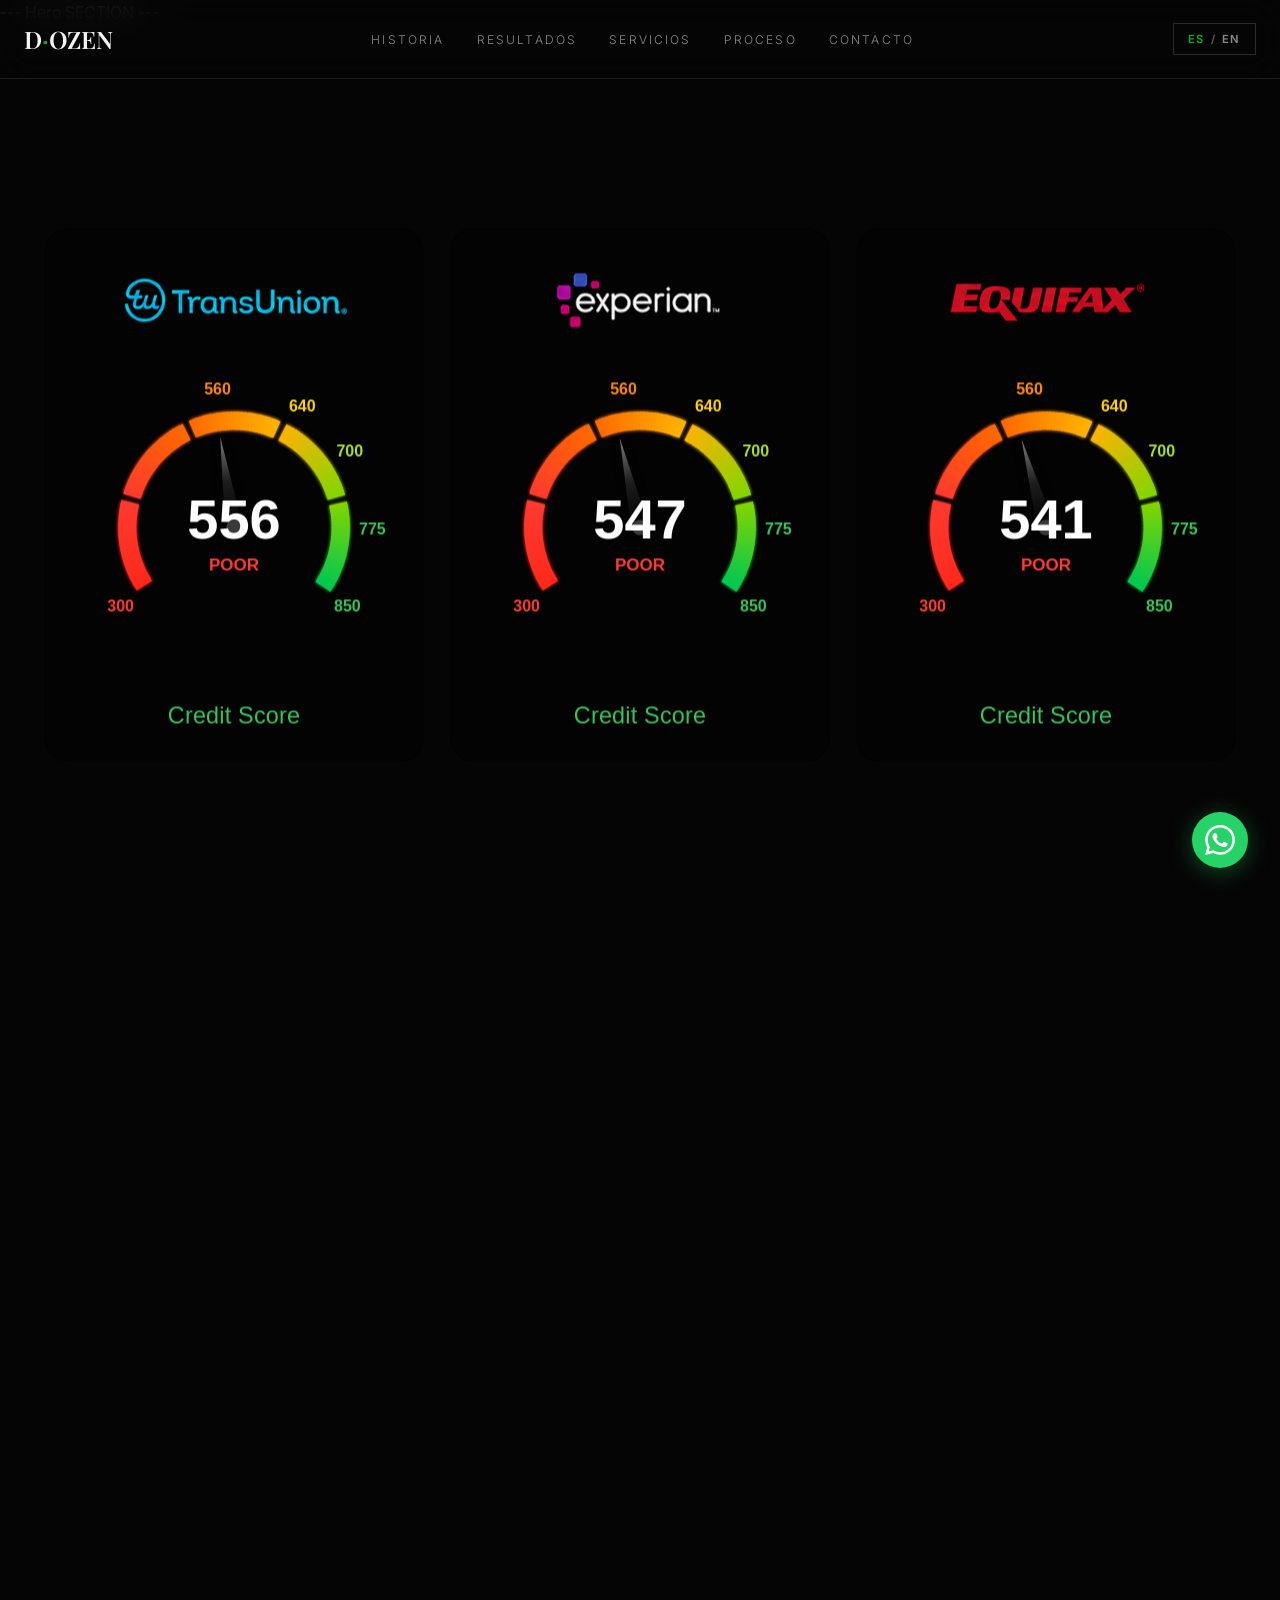
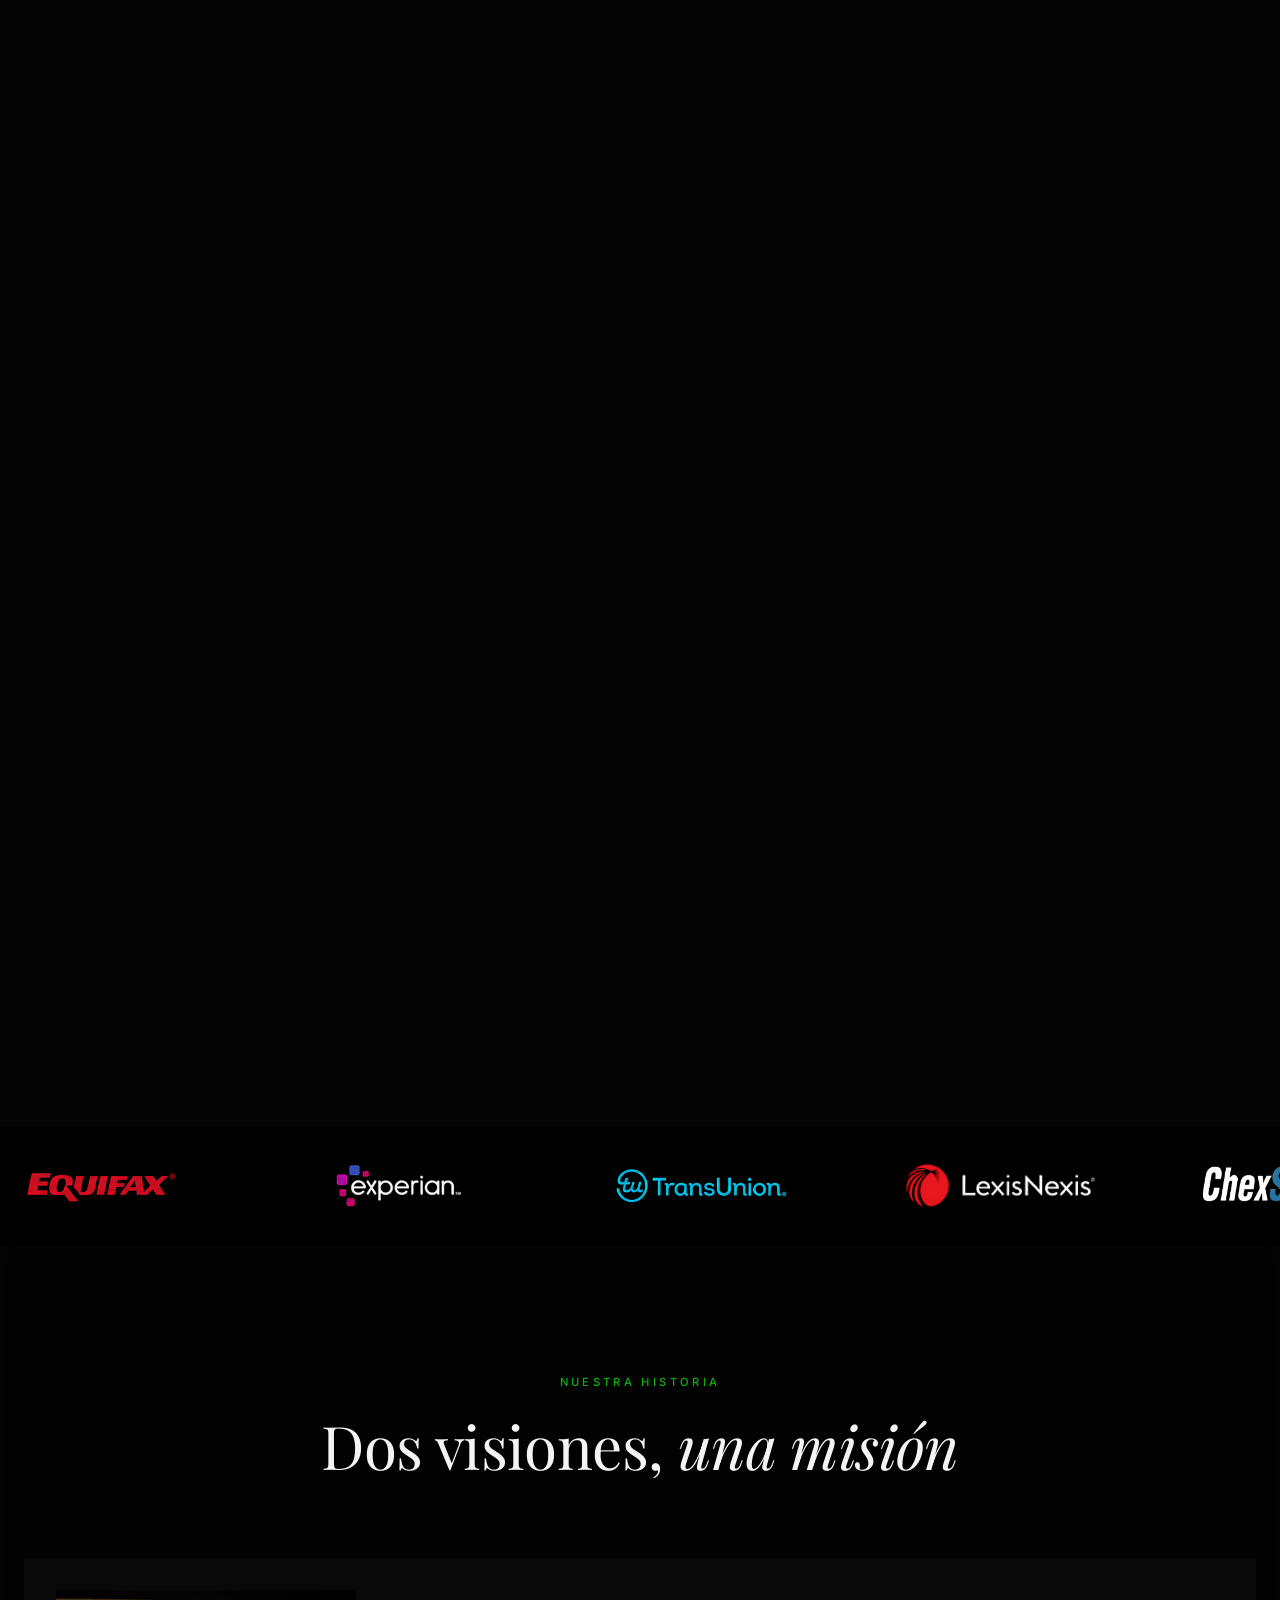
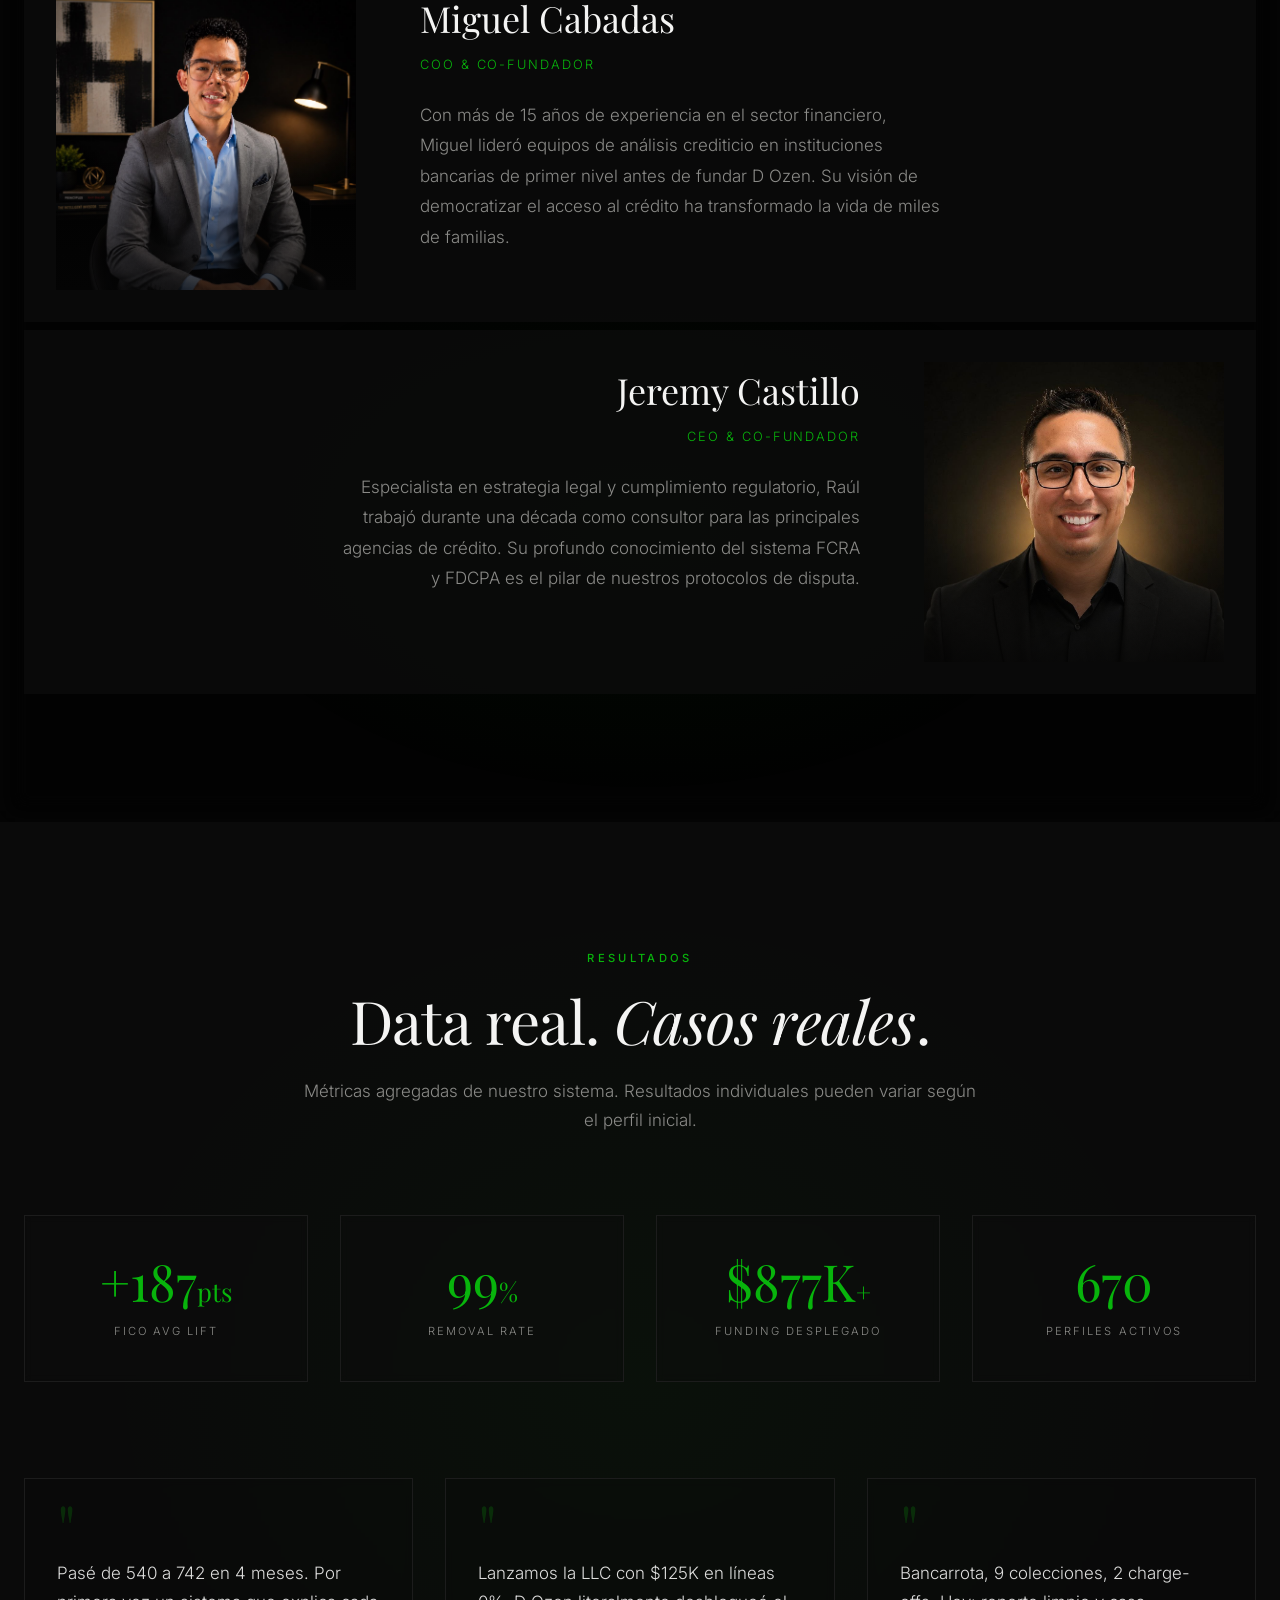
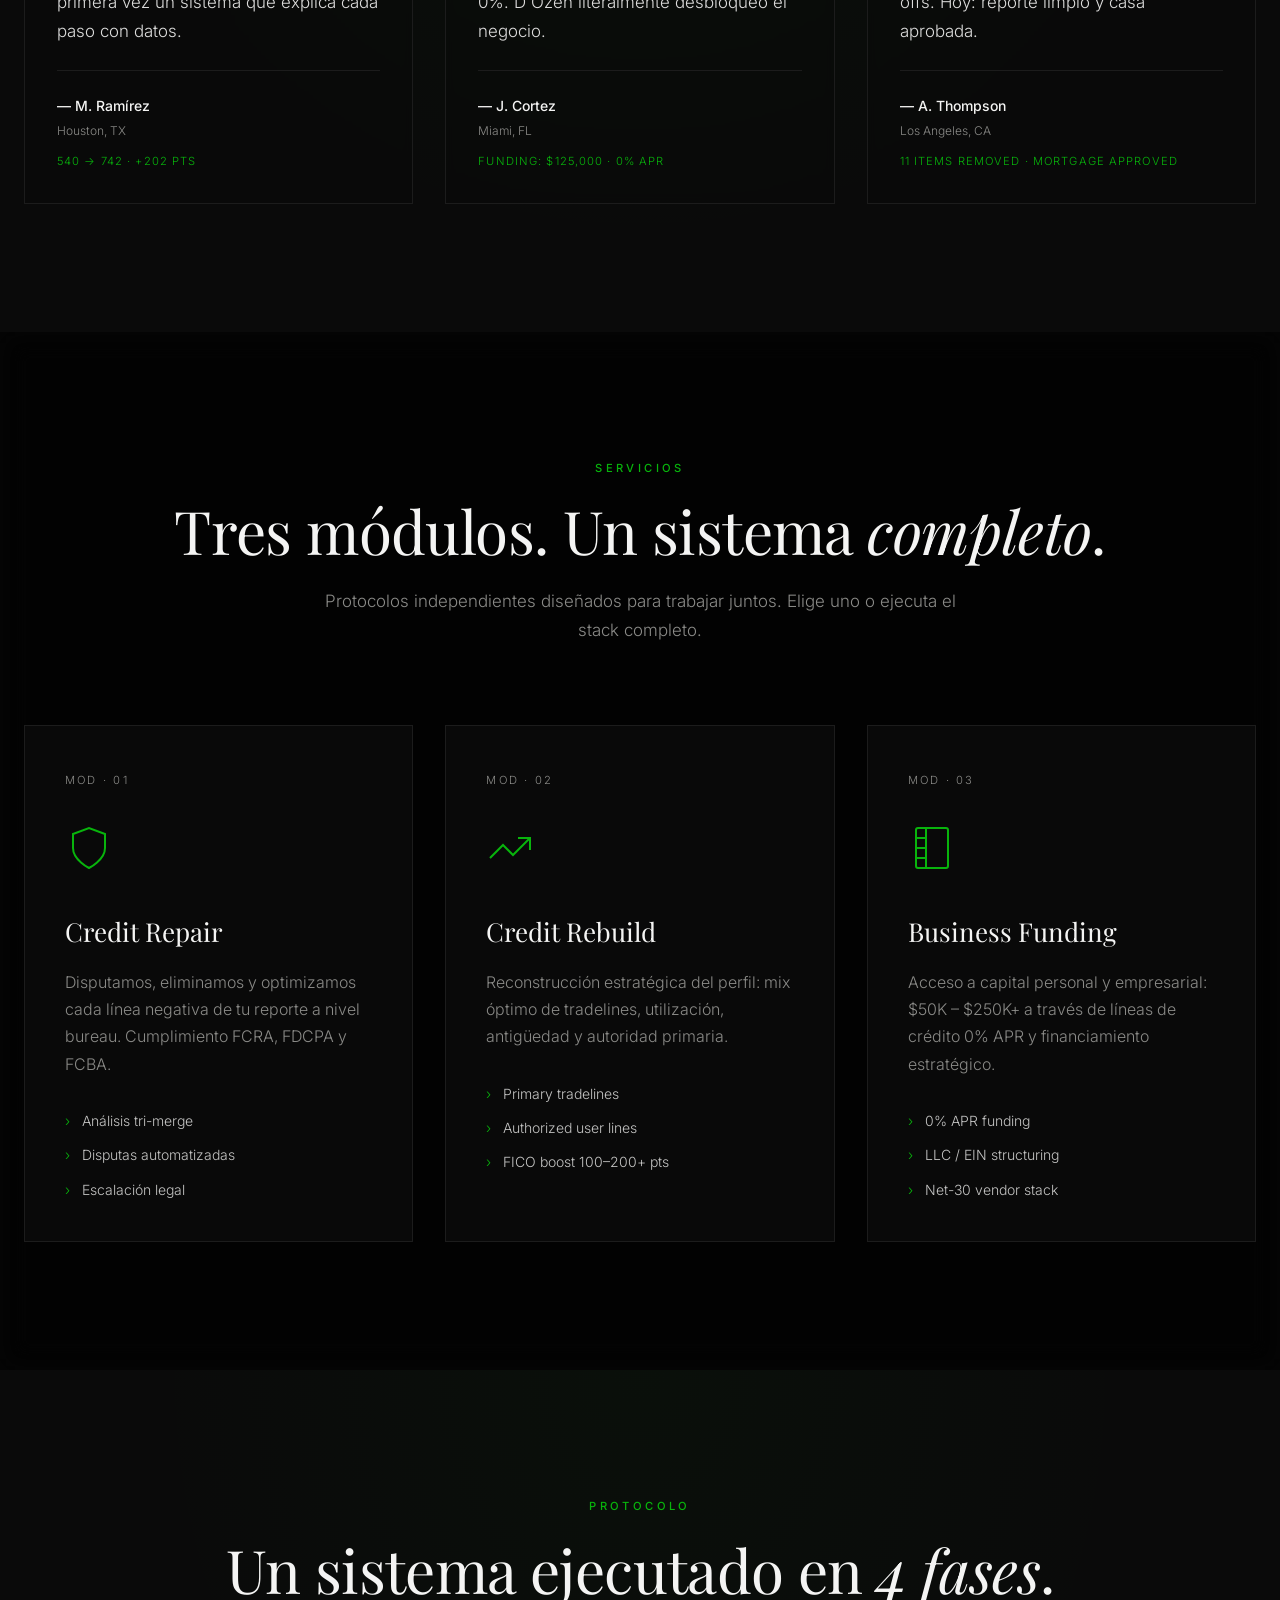
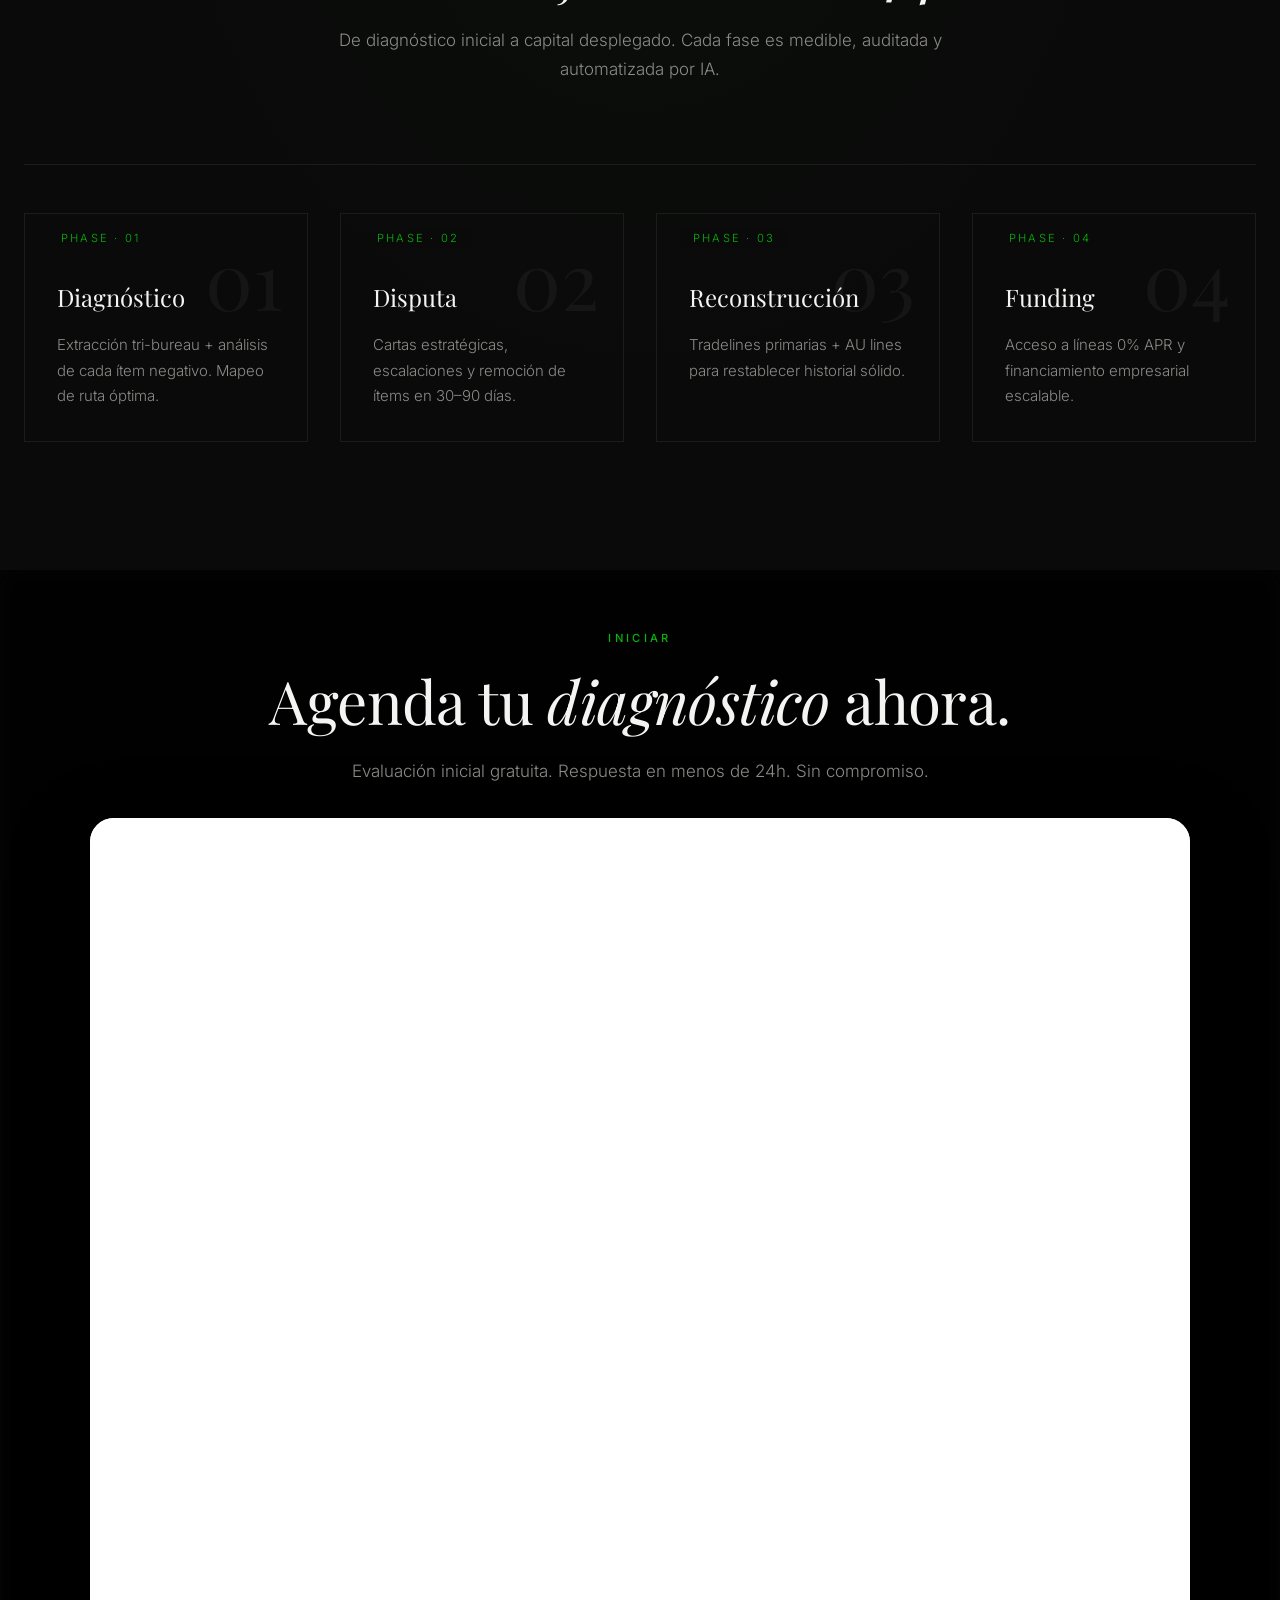
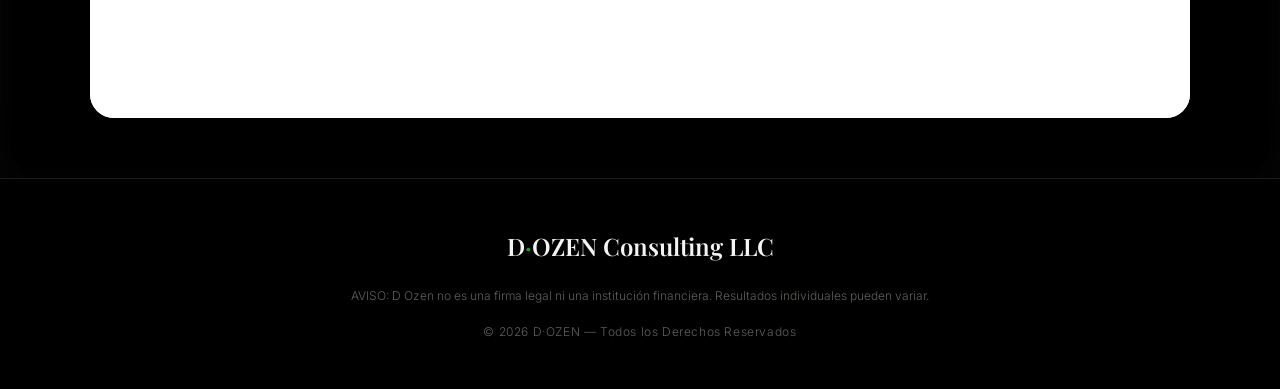
<file: index.html>
<!DOCTYPE html>
<html lang="es">

<head>
  <meta charset="UTF-8">
  <meta name="viewport" content="width=device-width, initial-scale=1.0">
  <title>D·OZEN — Inteligencia Financiera · Credit OS</title>
  <meta name="description"
    content="D Ozen combina análisis asistido por IA, estrategia jurídica y acceso directo a capital. Reconstruimos tu crédito, desbloqueamos tu capital.">
  <link rel="preconnect" href="https://fonts.googleapis.com">
  <link rel="preconnect" href="https://fonts.gstatic.com" crossorigin>
  <link
    href="https://fonts.googleapis.com/css2?family=Inter:wght@300;400;500;600&family=Playfair+Display:ital,wght@0,400;0,500;0,600;1,400;1,500&display=swap"
    rel="stylesheet">
  <link rel="stylesheet" href="styles.css" />
  <link rel="stylesheet" href="landing.css" />
  <link rel="stylesheet" href="calendly.css" />
</head>

<body>
  --- Hero SECTION ---
  <div class="img-bg"></div>

  <div class="hero-bg">
    <div class="hero">
      <main class="h-board">
        <section class="h-card card-1">
          <img class="h-logo" src="./files/3.png" alt="TransUnion" />
          <canvas class="h-gauge" data-score="515"></canvas>
          <p class="h-label">Credit Score</p>
        </section>

        <section class="h-card card-2">
          <img class="h-logo" src="./files/2.png" alt="Experian" />
          <canvas class="h-gauge" data-score="530"></canvas>
          <p class="h-label">Credit Score</p>
        </section>

        <section class="h-card card-3">
          <img class="h-logo" src="./files/1.png" alt="Equifax" />
          <canvas class="h-gauge" data-score="500"></canvas>
          <p class="h-label">Credit Score</p>
        </section>
      </main>
    </div>
  </div>

  <!-- ============ NAVBAR ============ -->
  <header class="navbar">
    <nav class="nav-inner">
      <a href="#" class="logo">D<span>·</span>OZEN</a>

      <ul class="nav-links" id="navLinks">
        <li><a href="#historia" data-es="Historia" data-en="Story">Historia</a></li>
        <li><a href="#resultados" data-es="Resultados" data-en="Results">Resultados</a></li>
        <li><a href="#servicios" data-es="Servicios" data-en="Services">Servicios</a></li>
        <li><a href="#proceso" data-es="Proceso" data-en="Process">Proceso</a></li>
        <li><a href="#contacto" data-es="Contacto" data-en="Contact">Contacto</a></li>
      </ul>

      <div class="nav-actions">
        <button class="lang-toggle" id="langToggle" aria-label="Cambiar idioma">
          <span class="lang-active" id="langCurrent">ES</span>
          <span class="lang-divider">/</span>
          <span class="lang-inactive" id="langOther">EN</span>
        </button>
        <button class="mobile-menu-btn" id="mobileMenuBtn" aria-label="Abrir menú">
          <span></span><span></span><span></span>
        </button>
      </div>
    </nav>
  </header>

  <!-- ============ LOGO SCROLL ============ -->
  <section class="logo-scroll">
    <div class="logo-track">

      <!-- Logos -->
      <img src="./files/1.png" alt="">
      <img src="./files/2.png" alt="">
      <img src="./files/3.png" alt="">
      <img src="./files/4.png" alt="">
      <img src="./files/5.png" alt="">
      <img src="./files/6.png" alt="">
      <img src="./files/7.png" alt="">
      <img src="./files/8.png" alt="">
      <img src="./files/9.png" alt="">

      <!-- Duplicados -->
      <img src="./files/1.png" alt="">
      <img src="./files/2.png" alt="">
      <img src="./files/3.png" alt="">
      <img src="./files/4.png" alt="">
      <img src="./files/5.png" alt="">
      <img src="./files/6.png" alt="">
      <img src="./files/7.png" alt="">
      <img src="./files/8.png" alt="">
      <img src="./files/9.png" alt="">

    </div>
  </section>

  <!-- ============ HISTORIA ============ -->
  <section id="historia" class="section green-glow-bottom">
    <div class="container">
      <div class="section-head">
        <span class="eyebrow" data-es="Nuestra Historia" data-en="Our Story">Nuestra Historia</span>
        <h2 class="section-title"><span data-es="Dos visiones," data-en="Two visions,">Dos visiones,</span> <span
            class="italic" data-es="una misión" data-en="one mission">una misión</span></h2>
      </div>

      <div class="founders">
        <!-- Miguel -->
        <div class="founder">
          <div>
            <div class="founder-img">
              <img src="files/miguel.png" alt="Miguel Cabadas">
              <div class="img-fade"></div>
            </div>
          </div>
          <div class="founder-text">
            <h3 class="founder-name">Miguel Cabadas</h3>
            <p class="founder-role" data-es="COO &amp; Co-Fundador" data-en="COO &amp; Co-Founder">COO &amp; Co-Fundador
            </p>
            <p class="founder-bio"
              data-es="Con más de 15 años de experiencia en el sector financiero, Miguel lideró equipos de análisis crediticio en instituciones bancarias de primer nivel antes de fundar D Ozen. Su visión de democratizar el acceso al crédito ha transformado la vida de miles de familias."
              data-en="With over 15 years of experience in the financial sector, Miguel led credit analysis teams at top-tier banking institutions before founding D Ozen. His vision of democratizing access to credit has transformed the lives of thousands of families.">
              Con más de 15 años de experiencia en el sector financiero, Miguel lideró equipos de análisis crediticio en
              instituciones bancarias de primer nivel antes de fundar D Ozen. Su visión de democratizar el acceso al
              crédito ha transformado la vida de miles de familias.</p>
          </div>
        </div>

        <!-- Raúl -->
        <div class="founder reverse">
          <div>
            <div class="founder-img">
              <img src="files/Jeremy.png" alt="Jeremy Castillo">
              <div class="img-fade"></div>
            </div>
          </div>
          <div class="founder-text align-right">
            <h3 class="founder-name">Jeremy Castillo</h3>
            <p class="founder-role" data-es="CEO &amp; Co-Fundador" data-en="CEO &amp; Co-Founder">CEO &amp; Co-Fundador
            </p>
            <p class="founder-bio"
              data-es="Especialista en estrategia legal y cumplimiento regulatorio, Raúl trabajó durante una década como consultor para las principales agencias de crédito. Su profundo conocimiento del sistema FCRA y FDCPA es el pilar de nuestros protocolos de disputa."
              data-en="A specialist in legal strategy and regulatory compliance, Raúl worked for a decade as a consultant for the major credit agencies. His deep knowledge of the FCRA and FDCPA systems is the cornerstone of our dispute protocols.">
              Especialista en estrategia legal y cumplimiento regulatorio, Raúl trabajó durante una década como
              consultor para las principales agencias de crédito. Su profundo conocimiento del sistema FCRA y FDCPA es
              el pilar de nuestros protocolos de disputa.</p>
          </div>
        </div>
      </div>
    </div>
  </section>

  <!-- ============ RESULTADOS ============ -->
  <section id="resultados" class="section section-alt resultados">
    <div class="resultados-glow"></div>
    <div class="container">
      <div class="section-head">
        <span class="eyebrow" data-es="Resultados" data-en="Results">Resultados</span>
        <h2 class="section-title"><span data-es="Data real." data-en="Real data.">Data real.</span> <span class="italic"
            data-es="Casos reales" data-en="Real cases">Casos reales</span>.</h2>
        <p class="section-sub"
          data-es="Métricas agregadas de nuestro sistema. Resultados individuales pueden variar según el perfil inicial."
          data-en="Aggregate metrics from our system. Individual results may vary based on the initial profile.">
          Métricas agregadas de nuestro sistema. Resultados individuales pueden variar según el perfil inicial.</p>
      </div>

      <div class="stats-grid">
        <div class="stat-card">
          <div class="stat-num">+187<span class="stat-suffix">pts</span></div>
          <p class="stat-label">FICO AVG Lift</p>
        </div>
        <div class="stat-card">
          <div class="stat-num">99<span class="stat-suffix">%</span></div>
          <p class="stat-label">Removal Rate</p>
        </div>
        <div class="stat-card">
          <div class="stat-num">$877K<span class="stat-suffix">+</span></div>
          <p class="stat-label" data-es="Funding Desplegado" data-en="Funding Deployed">Funding Desplegado</p>
        </div>
        <div class="stat-card">
          <div class="stat-num">670</div>
          <p class="stat-label" data-es="Perfiles Activos" data-en="Active Profiles">Perfiles Activos</p>
        </div>
      </div>

      <div class="testimonials">
        <div class="testimonial">
          <div class="quote-mark">"</div>
          <p class="testimonial-text"
            data-es="Pasé de 540 a 742 en 4 meses. Por primera vez un sistema que explica cada paso con datos."
            data-en="I went from 540 to 742 in 4 months. For the first time, a system that explains every step with data.">
            Pasé de 540 a 742 en 4 meses. Por primera vez un sistema que explica cada paso con datos.</p>
          <div class="testimonial-foot">
            <p class="testimonial-author">— M. Ramírez</p>
            <p class="testimonial-loc">Houston, TX</p>
            <p class="testimonial-result">540 → 742 · +202 pts</p>
          </div>
        </div>
        <div class="testimonial">
          <div class="quote-mark">"</div>
          <p class="testimonial-text"
            data-es="Lanzamos la LLC con $125K en líneas 0%. D Ozen literalmente desbloqueó el negocio."
            data-en="We launched the LLC with $125K in 0% lines. D Ozen literally unlocked the business.">Lanzamos la
            LLC con $125K en líneas 0%. D Ozen literalmente desbloqueó el negocio.</p>
          <div class="testimonial-foot">
            <p class="testimonial-author">— J. Cortez</p>
            <p class="testimonial-loc">Miami, FL</p>
            <p class="testimonial-result">Funding: $125,000 · 0% APR</p>
          </div>
        </div>
        <div class="testimonial">
          <div class="quote-mark">"</div>
          <p class="testimonial-text"
            data-es="Bancarrota, 9 colecciones, 2 charge-offs. Hoy: reporte limpio y casa aprobada."
            data-en="Bankruptcy, 9 collections, 2 charge-offs. Today: clean report and home approved.">Bancarrota, 9
            colecciones, 2 charge-offs. Hoy: reporte limpio y casa aprobada.</p>
          <div class="testimonial-foot">
            <p class="testimonial-author">— A. Thompson</p>
            <p class="testimonial-loc">Los Angeles, CA</p>
            <p class="testimonial-result">11 items removed · Mortgage approved</p>
          </div>
        </div>
      </div>
    </div>
  </section>

  <!-- ============ SERVICIOS ============ -->
  <section id="servicios" class="section">
    <div class="container">
      <div class="section-head">
        <span class="eyebrow" data-es="Servicios" data-en="Services">Servicios</span>
        <h2 class="section-title"><span data-es="Tres módulos. Un sistema" data-en="Three modules. One">Tres módulos. Un
            sistema</span> <span class="italic" data-es="completo" data-en="complete system">completo</span>.</h2>
        <p class="section-sub"
          data-es="Protocolos independientes diseñados para trabajar juntos. Elige uno o ejecuta el stack completo."
          data-en="Independent protocols designed to work together. Choose one or run the full stack.">Protocolos
          independientes diseñados para trabajar juntos. Elige uno o ejecuta el stack completo.</p>
      </div>

      <div class="services-grid">
        <div class="service-card">
          <span class="service-mod">MOD · 01</span>
          <div class="service-icon">
            <svg viewBox="0 0 24 24" fill="none" stroke="currentColor" stroke-width="1">
              <path d="M12 22s8-4 8-10V5l-8-3-8 3v7c0 6 8 10 8 10z" />
            </svg>
          </div>
          <h3 class="service-title">Credit Repair</h3>
          <p class="service-desc"
            data-es="Disputamos, eliminamos y optimizamos cada línea negativa de tu reporte a nivel bureau. Cumplimiento FCRA, FDCPA y FCBA."
            data-en="We dispute, remove and optimize every negative line of your report at the bureau level. FCRA, FDCPA and FCBA compliant.">
            Disputamos, eliminamos y optimizamos cada línea negativa de tu reporte a nivel bureau. Cumplimiento FCRA,
            FDCPA y FCBA.</p>
          <ul class="service-feats">
            <li><span class="arrow">›</span><span data-es="Análisis tri-merge" data-en="Tri-merge analysis">Análisis
                tri-merge</span></li>
            <li><span class="arrow">›</span><span data-es="Disputas automatizadas" data-en="Automated disputes">Disputas
                automatizadas</span></li>
            <li><span class="arrow">›</span><span data-es="Escalación legal" data-en="Legal escalation">Escalación
                legal</span></li>
          </ul>
        </div>

        <div class="service-card">
          <span class="service-mod">MOD · 02</span>
          <div class="service-icon">
            <svg viewBox="0 0 24 24" fill="none" stroke="currentColor" stroke-width="1">
              <polyline points="22 7 13.5 15.5 8.5 10.5 2 17" />
              <polyline points="16 7 22 7 22 13" />
            </svg>
          </div>
          <h3 class="service-title">Credit Rebuild</h3>
          <p class="service-desc"
            data-es="Reconstrucción estratégica del perfil: mix óptimo de tradelines, utilización, antigüedad y autoridad primaria."
            data-en="Strategic profile reconstruction: optimal mix of tradelines, utilization, age and primary authority.">
            Reconstrucción estratégica del perfil: mix óptimo de tradelines, utilización, antigüedad y autoridad
            primaria.</p>
          <ul class="service-feats">
            <li><span class="arrow">›</span><span>Primary tradelines</span></li>
            <li><span class="arrow">›</span><span>Authorized user lines</span></li>
            <li><span class="arrow">›</span><span>FICO boost 100–200+ pts</span></li>
          </ul>
        </div>

        <div class="service-card">
          <span class="service-mod">MOD · 03</span>
          <div class="service-icon">
            <svg viewBox="0 0 24 24" fill="none" stroke="currentColor" stroke-width="1">
              <rect x="4" y="2" width="16" height="20" rx="1" />
              <line x1="9" y1="22" x2="9" y2="2" />
              <line x1="9" y1="7" x2="4" y2="7" />
              <line x1="9" y1="12" x2="4" y2="12" />
              <line x1="9" y1="17" x2="4" y2="17" />
            </svg>
          </div>
          <h3 class="service-title">Business Funding</h3>
          <p class="service-desc"
            data-es="Acceso a capital personal y empresarial: $50K – $250K+ a través de líneas de crédito 0% APR y financiamiento estratégico."
            data-en="Access to personal and business capital: $50K – $250K+ through 0% APR credit lines and strategic financing.">
            Acceso a capital personal y empresarial: $50K – $250K+ a través de líneas de crédito 0% APR y financiamiento
            estratégico.</p>
          <ul class="service-feats">
            <li><span class="arrow">›</span><span>0% APR funding</span></li>
            <li><span class="arrow">›</span><span>LLC / EIN structuring</span></li>
            <li><span class="arrow">›</span><span>Net-30 vendor stack</span></li>
          </ul>
        </div>
      </div>
    </div>
  </section>

  <!-- ============ PROCESO ============ -->
  <section id="proceso" class="section section-alt proceso">
    <div class="proceso-glow"></div>
    <div class="container">
      <div class="section-head">
        <span class="eyebrow" data-es="Protocolo" data-en="Protocol">Protocolo</span>
        <h2 class="section-title"><span data-es="Un sistema ejecutado en" data-en="A system executed in">Un sistema
            ejecutado en</span> <span class="italic" data-es="4 fases" data-en="4 phases">4 fases</span>.</h2>
        <p class="section-sub"
          data-es="De diagnóstico inicial a capital desplegado. Cada fase es medible, auditada y automatizada por IA."
          data-en="From initial diagnosis to deployed capital. Each phase is measurable, audited and AI-automated.">De
          diagnóstico inicial a capital desplegado. Cada fase es medible, auditada y automatizada por IA.</p>
      </div>

      <div class="process-line">
        <div class="process-line-base"></div>
        <div class="process-line-fill"></div>
      </div>

      <div class="phases-grid">
        <div class="phase-card" onclick="document.querySelector('.process-line-fill').style.width = '25%'">
          <span class="phase-label">Phase · 01</span>
          <span class="phase-bg-num">01</span>
          <div class="phase-body">
            <h3 class="phase-title" data-es="Diagnóstico" data-en="Diagnosis">Diagnóstico</h3>
            <p class="phase-desc"
              data-es="Extracción tri-bureau + análisis de cada ítem negativo. Mapeo de ruta óptima."
              data-en="Tri-bureau extraction + analysis of each negative item. Optimal route mapping.">Extracción
              tri-bureau + análisis de cada ítem negativo. Mapeo de ruta óptima.</p>
          </div>
        </div>
        <div class="phase-card" onclick="document.querySelector('.process-line-fill').style.width = '50%'">
          <span class="phase-label">Phase · 02</span>
          <span class="phase-bg-num">02</span>
          <div class="phase-body">
            <h3 class="phase-title" data-es="Disputa" data-en="Dispute">Disputa</h3>
            <p class="phase-desc" data-es="Cartas estratégicas, escalaciones y remoción de ítems en 30–90 días."
              data-en="Strategic letters, escalations and item removal in 30–90 days.">Cartas estratégicas, escalaciones
              y remoción de ítems en 30–90 días.</p>
          </div>
        </div>
        <div class="phase-card" onclick="document.querySelector('.process-line-fill').style.width = '75%'">
          <span class="phase-label">Phase · 03</span>
          <span class="phase-bg-num">03</span>
          <div class="phase-body">
            <h3 class="phase-title" data-es="Reconstrucción" data-en="Reconstruction">Reconstrucción</h3>
            <p class="phase-desc" data-es="Tradelines primarias + AU lines para restablecer historial sólido."
              data-en="Primary tradelines + AU lines to restore a solid history.">Tradelines primarias + AU lines para
              restablecer historial sólido.</p>
          </div>
        </div>
        <div class="phase-card" onclick="document.querySelector('.process-line-fill').style.width = '100%'">
          <span class="phase-label">Phase · 04</span>
          <span class="phase-bg-num">04</span>
          <div class="phase-body">
            <h3 class="phase-title">Funding</h3>
            <p class="phase-desc" data-es="Acceso a líneas 0% APR y financiamiento empresarial escalable."
              data-en="Access to 0% APR lines and scalable business financing.">Acceso a líneas 0% APR y financiamiento
              empresarial escalable.</p>
          </div>
        </div>
      </div>
    </div>
  </section>

  <!-- ============ CONTACTO ============ -->
  <section class="meeting-section">
    <span class="eyebrow" data-es="Iniciar" data-en="Start">Iniciar</span>
    <h2 class="section-title"><span data-es="Agenda tu" data-en="Schedule your">Agenda tu</span>
      <span class="italic" data-es="diagnóstico" data-en="diagnosis">diagnóstico</span> <span data-es="ahora."
        data-en="now.">ahora.</span>
    </h2>
    <p class="section-sub" data-es="Evaluación inicial gratuita. Respuesta en menos de 24h. Sin compromiso."
      data-en="Free initial evaluation. Response in under 24h. No commitment.">Evaluación inicial gratuita.
      Respuesta en menos de 24h. Sin compromiso.</p>

    <div class="meeting-card">
      <iframe src="https://dozencredit.scorexer.com/Portal/meeting.jsp?id=14c21166-bb76-47da-b588-b2fc7783996a"
        class="meeting-iframe">
      </iframe>
    </div>
  </section>

  <!-- ============ FOOTER ============ -->
  <footer class="footer">
    <div class="footer-inner">
      <div class="footer-logo">D<span>·</span>OZEN Consulting LLC</div>
      <p class="footer-disclaimer"
        data-es="AVISO: D Ozen no es una firma legal ni una institución financiera. Resultados individuales pueden variar."
        data-en="NOTICE: D Ozen is not a law firm nor a financial institution. Individual results may vary.">AVISO: D
        Ozen no es una firma legal ni una institución financiera. Resultados individuales pueden variar.</p>
      <p class="footer-copy">© 2026 D·OZEN — <span data-es="Todos los Derechos Reservados"
          data-en="All Rights Reserved">Todos los Derechos Reservados</span></p>
    </div>
  </footer>

  <!-- ============ WHATSAPP ============ -->
  <a href="https://wa.me/10000000000" target="_blank" rel="noopener" class="whatsapp-btn" aria-label="WhatsApp">
    <svg viewBox="0 0 24 24" fill="currentColor">
      <path
        d="M17.472 14.382c-.297-.149-1.758-.867-2.03-.967-.273-.099-.471-.148-.67.15-.197.297-.767.966-.94 1.164-.173.199-.347.223-.644.075-.297-.15-1.255-.463-2.39-1.475-.883-.788-1.48-1.761-1.653-2.059-.173-.297-.018-.458.13-.606.134-.133.298-.347.446-.52.149-.174.198-.298.298-.497.099-.198.05-.371-.025-.52-.075-.149-.669-1.612-.916-2.207-.242-.579-.487-.5-.669-.51l-.57-.01c-.198 0-.52.074-.792.372-.272.297-1.04 1.016-1.04 2.479 0 1.462 1.065 2.875 1.213 3.074.149.198 2.096 3.2 5.077 4.487.709.306 1.262.489 1.694.625.712.227 1.36.195 1.871.118.571-.085 1.758-.719 2.006-1.413.248-.694.248-1.289.173-1.413-.074-.124-.272-.198-.57-.347m-5.421 7.403h-.004a9.87 9.87 0 0 1-5.031-1.378l-.361-.214-3.741.982.998-3.648-.235-.374a9.86 9.86 0 0 1-1.51-5.26c.001-5.45 4.436-9.884 9.888-9.884 2.64 0 5.122 1.03 6.988 2.898a9.825 9.825 0 0 1 2.893 6.994c-.003 5.45-4.437 9.884-9.885 9.884m8.413-18.297A11.815 11.815 0 0 0 12.05 0C5.495 0 .16 5.335.157 11.892c0 2.096.547 4.142 1.588 5.945L.057 24l6.305-1.654a11.882 11.882 0 0 0 5.683 1.448h.005c6.554 0 11.89-5.335 11.893-11.893a11.821 11.821 0 0 0-3.48-8.413z" />
    </svg>
  </a>

  <script src="landing.js"></script>
  <script src="script.js"></script>
  <script>
    document.addEventListener("contextmenu", e => e.preventDefault());
  </script>
</body>

</html>
</file>
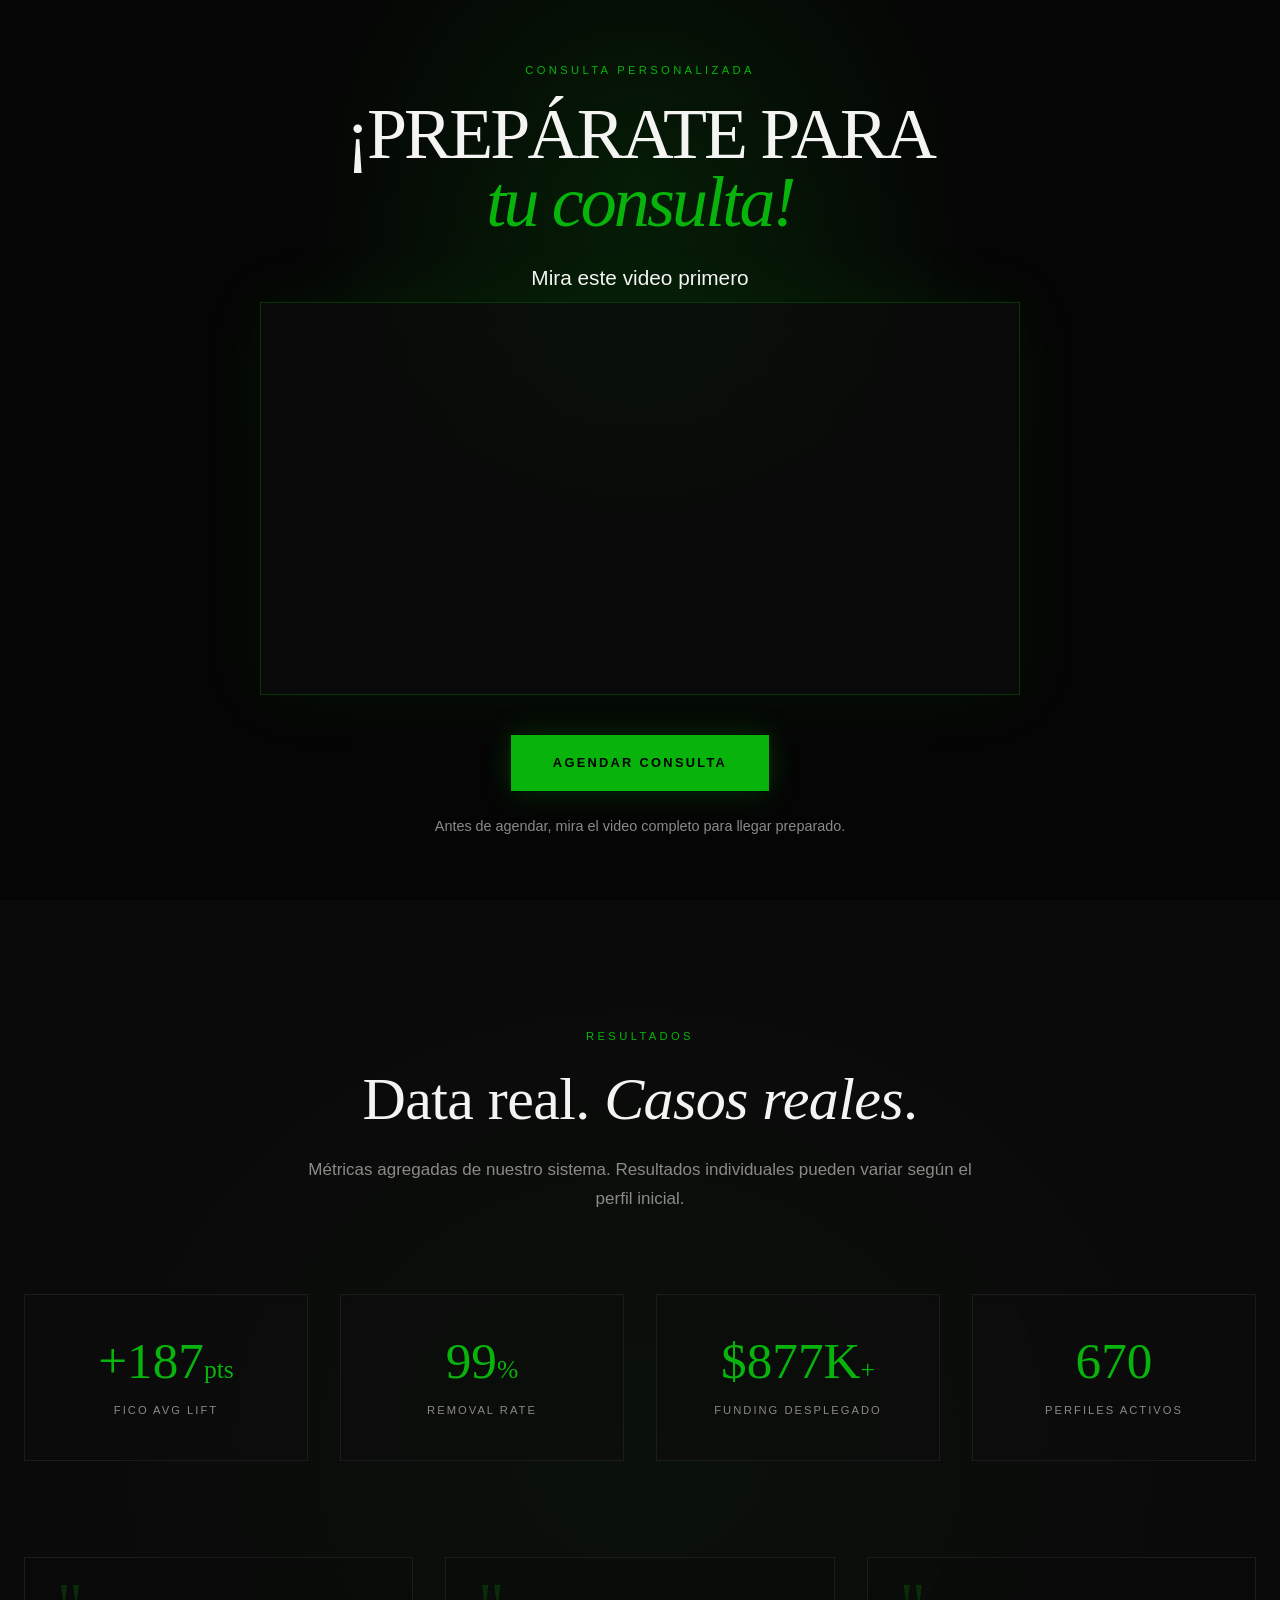
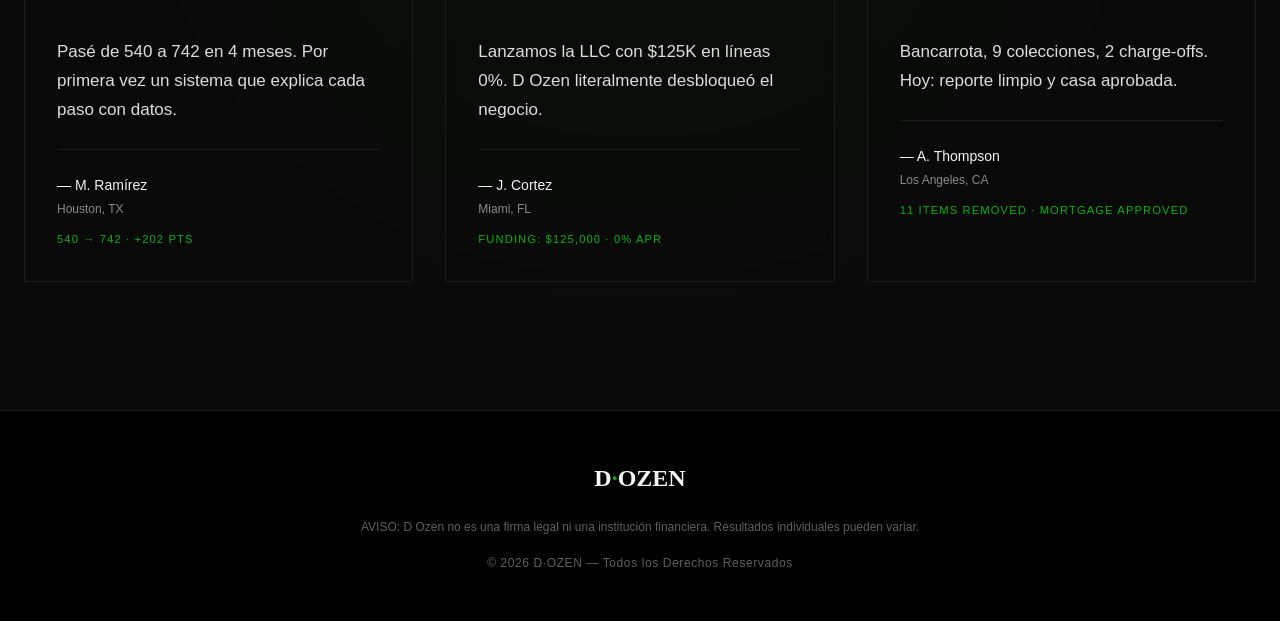
<file: cabadascredit.html>
<!DOCTYPE html>
<html lang="es">

<head>
    <meta charset="UTF-8" />
    <meta name="viewport" content="width=device-width, initial-scale=1.0" />
    <title>Prepárate para tu consulta</title>

    <!-- Tu CSS principal -->
    <link rel="stylesheet" href="./landing.css" />
    <link rel="stylesheet" href="./profiles.css" />
</head>

<body>

    <main class="consulta-page green-glow">
        <div class="consulta-inner">

            <span class="eyebrow">Consulta personalizada</span>

            <h1 class="consulta-title">
                ¡Prepárate para <br />
                <span>tu consulta!</span>
            </h1>

            <p class="consulta-subtitle">
                Mira este video primero
            </p>

            <div class="video-card">
                <div class="video-wrapper" onclick="togglePlay()">
                    <video id="heroVideo" playsinline>
                        <source src="https://res.cloudinary.com/dgutnxfud/video/upload/v1780261748/corporate_vocnqd.mp4"
                            type="video/mp4">
                    </video>

                    <button class="video-toggle" id="videoToggle">
                        <svg class="icon-play" viewBox="0 0 24 24">
                            <path d="M8 5v14l11-7z" />
                        </svg>

                        <svg class="icon-pause" viewBox="0 0 24 24">
                            <path d="M6 5h4v14H6zm8 0h4v14h-4z" />
                        </svg>
                    </button>
                </div>
            </div>

            <div class="consulta-actions" id="agendar">
                <a href="https://calendly.com/" target="_blank" class="consulta-btn">
                    Agendar consulta
                </a>
            </div>

            <p class="consulta-note">
                Antes de agendar, mira el video completo para llegar preparado.
            </p>

        </div>
    </main>

    <!-- ============ RESULTADOS ============ -->
    <section id="resultados" class="section section-alt resultados">
        <div class="resultados-glow"></div>
        <div class="container">
            <div class="section-head">
                <span class="eyebrow" data-es="Resultados" data-en="Results">Resultados</span>
                <h2 class="section-title"><span data-es="Data real." data-en="Real data.">Data real.</span> <span
                        class="italic" data-es="Casos reales" data-en="Real cases">Casos reales</span>.</h2>
                <p class="section-sub"
                    data-es="Métricas agregadas de nuestro sistema. Resultados individuales pueden variar según el perfil inicial."
                    data-en="Aggregate metrics from our system. Individual results may vary based on the initial profile.">
                    Métricas agregadas de nuestro sistema. Resultados individuales pueden variar según el perfil
                    inicial.</p>
            </div>

            <div class="stats-grid">
                <div class="stat-card">
                    <div class="stat-num">+187<span class="stat-suffix">pts</span></div>
                    <p class="stat-label">FICO AVG Lift</p>
                </div>
                <div class="stat-card">
                    <div class="stat-num">99<span class="stat-suffix">%</span></div>
                    <p class="stat-label">Removal Rate</p>
                </div>
                <div class="stat-card">
                    <div class="stat-num">$877K<span class="stat-suffix">+</span></div>
                    <p class="stat-label" data-es="Funding Desplegado" data-en="Funding Deployed">Funding Desplegado</p>
                </div>
                <div class="stat-card">
                    <div class="stat-num">670</div>
                    <p class="stat-label" data-es="Perfiles Activos" data-en="Active Profiles">Perfiles Activos</p>
                </div>
            </div>

            <div class="testimonials">
                <div class="testimonial">
                    <div class="quote-mark">"</div>
                    <p class="testimonial-text"
                        data-es="Pasé de 540 a 742 en 4 meses. Por primera vez un sistema que explica cada paso con datos."
                        data-en="I went from 540 to 742 in 4 months. For the first time, a system that explains every step with data.">
                        Pasé de 540 a 742 en 4 meses. Por primera vez un sistema que explica cada paso con datos.</p>
                    <div class="testimonial-foot">
                        <p class="testimonial-author">— M. Ramírez</p>
                        <p class="testimonial-loc">Houston, TX</p>
                        <p class="testimonial-result">540 → 742 · +202 pts</p>
                    </div>
                </div>
                <div class="testimonial">
                    <div class="quote-mark">"</div>
                    <p class="testimonial-text"
                        data-es="Lanzamos la LLC con $125K en líneas 0%. D Ozen literalmente desbloqueó el negocio."
                        data-en="We launched the LLC with $125K in 0% lines. D Ozen literally unlocked the business.">
                        Lanzamos la LLC con $125K en líneas 0%. D Ozen literalmente desbloqueó el negocio.</p>
                    <div class="testimonial-foot">
                        <p class="testimonial-author">— J. Cortez</p>
                        <p class="testimonial-loc">Miami, FL</p>
                        <p class="testimonial-result">Funding: $125,000 · 0% APR</p>
                    </div>
                </div>
                <div class="testimonial">
                    <div class="quote-mark">"</div>
                    <p class="testimonial-text"
                        data-es="Bancarrota, 9 colecciones, 2 charge-offs. Hoy: reporte limpio y casa aprobada."
                        data-en="Bankruptcy, 9 collections, 2 charge-offs. Today: clean report and home approved.">
                        Bancarrota, 9 colecciones, 2 charge-offs. Hoy: reporte limpio y casa aprobada.</p>
                    <div class="testimonial-foot">
                        <p class="testimonial-author">— A. Thompson</p>
                        <p class="testimonial-loc">Los Angeles, CA</p>
                        <p class="testimonial-result">11 items removed · Mortgage approved</p>
                    </div>
                </div>
            </div>
        </div>
    </section>

    <!-- ============ FOOTER ============ -->
    <footer class="footer">
        <div class="footer-inner">
            <div class="footer-logo">D<span>·</span>OZEN</div>
            <p class="footer-disclaimer"
                data-es="AVISO: D Ozen no es una firma legal ni una institución financiera. Resultados individuales pueden variar."
                data-en="NOTICE: D Ozen is not a law firm nor a financial institution. Individual results may vary.">
                AVISO: D Ozen no es una firma legal ni una institución financiera. Resultados individuales pueden
                variar.</p>
            <p class="footer-copy">© 2026 D·OZEN — <span data-es="Todos los Derechos Reservados"
                    data-en="All Rights Reserved">Todos los Derechos Reservados</span></p>
        </div>
    </footer>

    <script src="videos.js"></script>
    <script>
        document.addEventListener("contextmenu", e => e.preventDefault());
    </script>
</body>

</html>
</file>
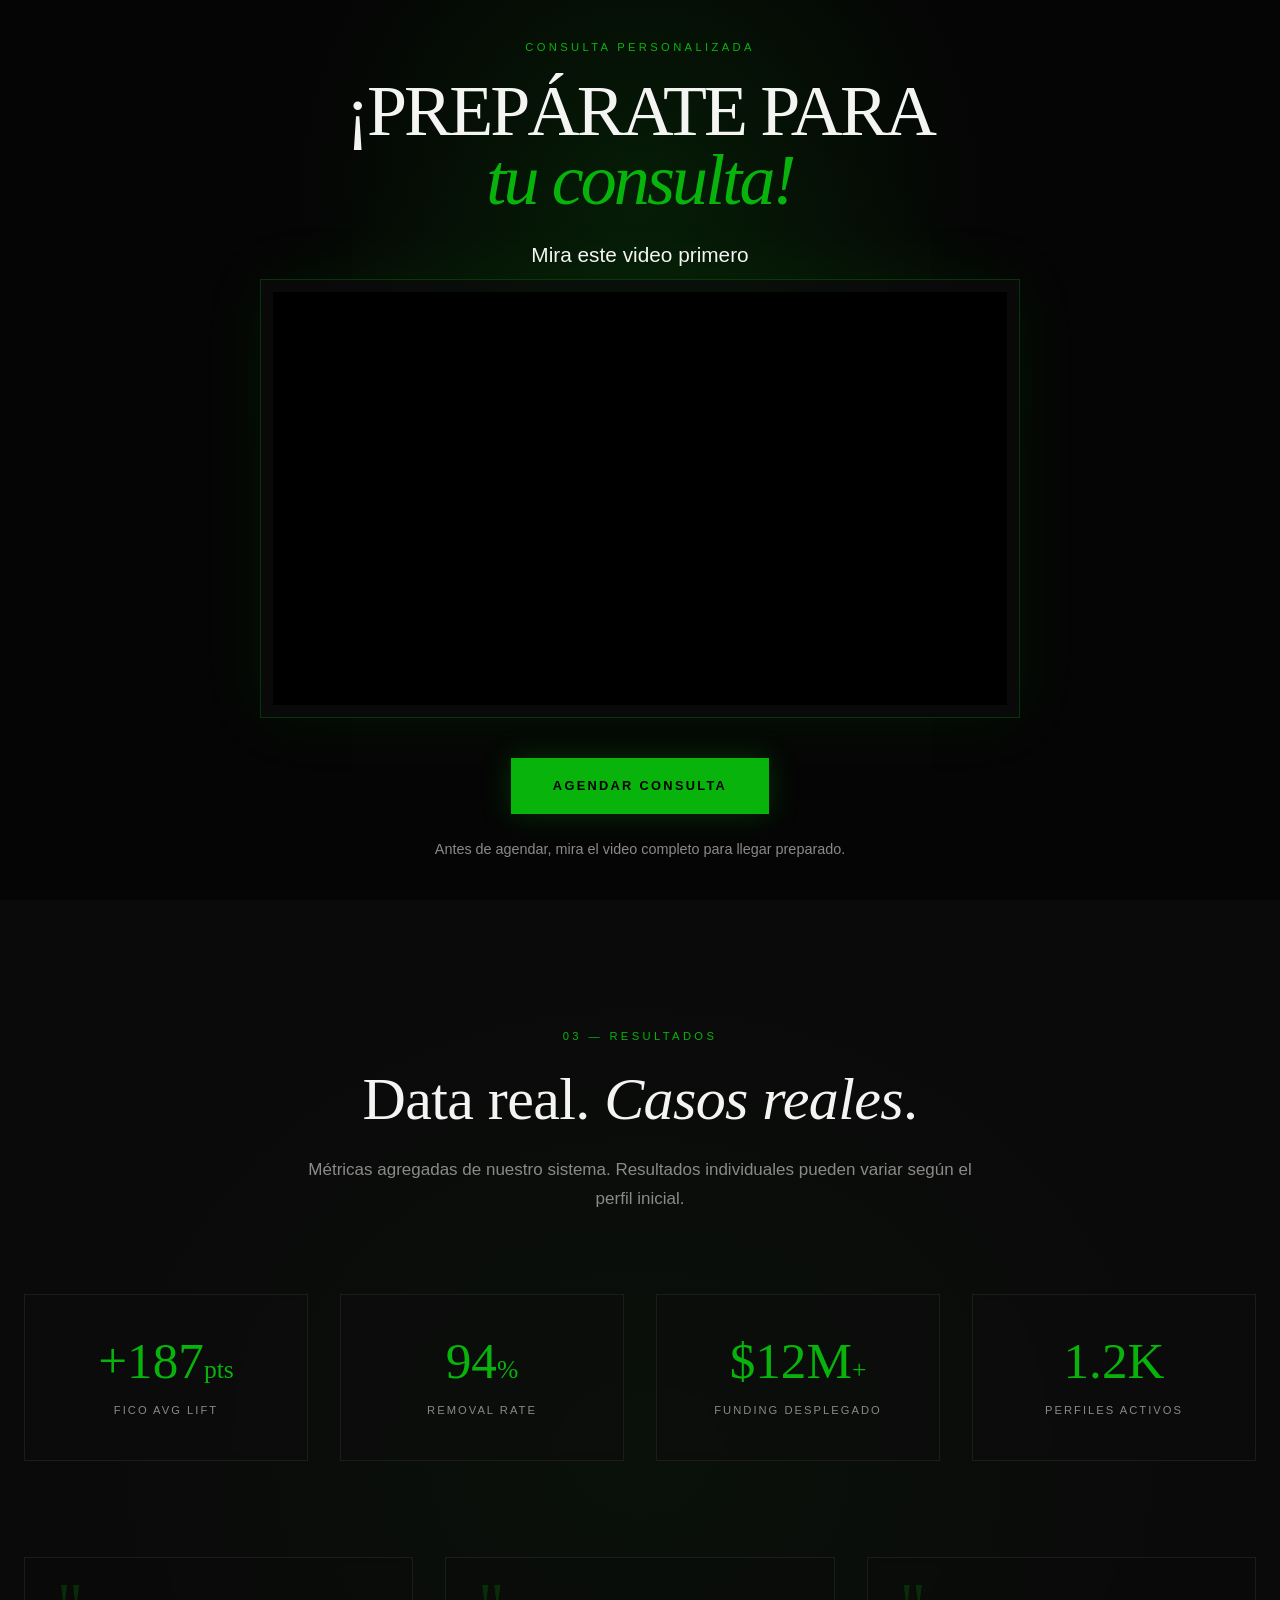
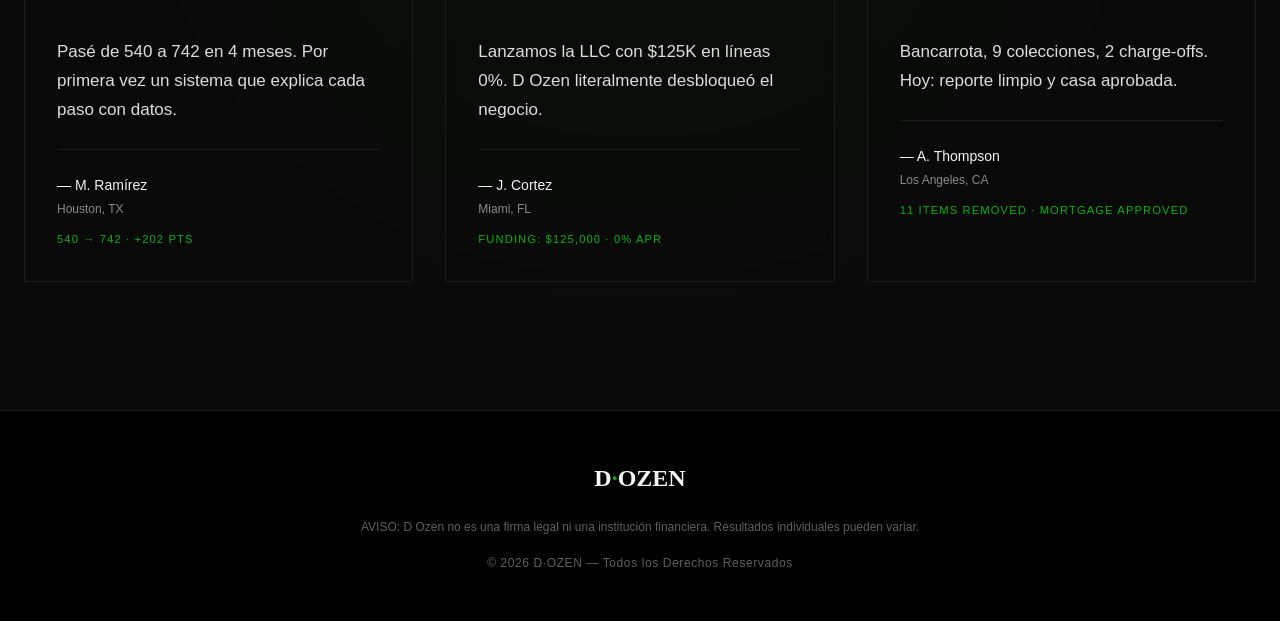
<file: castillocapital.html>
<!DOCTYPE html>
<html lang="es">

<head>
    <meta charset="UTF-8" />
    <meta name="viewport" content="width=device-width, initial-scale=1.0" />
    <title>Prepárate para tu consulta</title>

    <!-- Tu CSS principal -->
    <link rel="stylesheet" href="./landing.css" />
    <link rel="stylesheet" href="./profiles.css" />
</head>

<body>

    <main class="consulta-page green-glow">
        <div class="consulta-inner">

            <span class="eyebrow">Consulta personalizada</span>

            <h1 class="consulta-title">
                ¡Prepárate para <br />
                <span>tu consulta!</span>
            </h1>

            <p class="consulta-subtitle">
                Mira este video primero
            </p>

            <div class="video-card">
                <div class="video-frame">
                    <iframe
                        src="https://www.youtube.com/embed/dQw4w9WgXcQ"
                        title="YouTube video player"
                        style="position:absolute;top:0;left:0;width:100%;height:100%;border:0;"
                        allow="accelerometer; autoplay; clipboard-write; encrypted-media; gyroscope; picture-in-picture; web-share"
                        allowfullscreen>
                    </iframe>
                </div>
            </div>

            <div class="consulta-actions" id="agendar">
                <a href="https://calendly.com/" target="_blank" class="consulta-btn">
                    Agendar consulta
                </a>
            </div>

            <p class="consulta-note">
                Antes de agendar, mira el video completo para llegar preparado.
            </p>

        </div>
    </main>

    <!-- ============ RESULTADOS ============ -->
    <section id="resultados" class="section section-alt resultados">
        <div class="resultados-glow"></div>
        <div class="container">
            <div class="section-head">
                <span class="eyebrow" data-es="03 — Resultados" data-en="03 — Results">03 — Resultados</span>
                <h2 class="section-title"><span data-es="Data real." data-en="Real data.">Data real.</span> <span
                        class="italic" data-es="Casos reales" data-en="Real cases">Casos reales</span>.</h2>
                <p class="section-sub"
                    data-es="Métricas agregadas de nuestro sistema. Resultados individuales pueden variar según el perfil inicial."
                    data-en="Aggregate metrics from our system. Individual results may vary based on the initial profile.">
                    Métricas agregadas de nuestro sistema. Resultados individuales pueden variar según el perfil
                    inicial.</p>
            </div>

            <div class="stats-grid">
                <div class="stat-card">
                    <div class="stat-num">+187<span class="stat-suffix">pts</span></div>
                    <p class="stat-label">FICO AVG Lift</p>
                </div>
                <div class="stat-card">
                    <div class="stat-num">94<span class="stat-suffix">%</span></div>
                    <p class="stat-label">Removal Rate</p>
                </div>
                <div class="stat-card">
                    <div class="stat-num">$12M<span class="stat-suffix">+</span></div>
                    <p class="stat-label" data-es="Funding Desplegado" data-en="Funding Deployed">Funding Desplegado</p>
                </div>
                <div class="stat-card">
                    <div class="stat-num">1.2K</div>
                    <p class="stat-label" data-es="Perfiles Activos" data-en="Active Profiles">Perfiles Activos</p>
                </div>
            </div>

            <div class="testimonials">
                <div class="testimonial">
                    <div class="quote-mark">"</div>
                    <p class="testimonial-text"
                        data-es="Pasé de 540 a 742 en 4 meses. Por primera vez un sistema que explica cada paso con datos."
                        data-en="I went from 540 to 742 in 4 months. For the first time, a system that explains every step with data.">
                        Pasé de 540 a 742 en 4 meses. Por primera vez un sistema que explica cada paso con datos.</p>
                    <div class="testimonial-foot">
                        <p class="testimonial-author">— M. Ramírez</p>
                        <p class="testimonial-loc">Houston, TX</p>
                        <p class="testimonial-result">540 → 742 · +202 pts</p>
                    </div>
                </div>
                <div class="testimonial">
                    <div class="quote-mark">"</div>
                    <p class="testimonial-text"
                        data-es="Lanzamos la LLC con $125K en líneas 0%. D Ozen literalmente desbloqueó el negocio."
                        data-en="We launched the LLC with $125K in 0% lines. D Ozen literally unlocked the business.">
                        Lanzamos la LLC con $125K en líneas 0%. D Ozen literalmente desbloqueó el negocio.</p>
                    <div class="testimonial-foot">
                        <p class="testimonial-author">— J. Cortez</p>
                        <p class="testimonial-loc">Miami, FL</p>
                        <p class="testimonial-result">Funding: $125,000 · 0% APR</p>
                    </div>
                </div>
                <div class="testimonial">
                    <div class="quote-mark">"</div>
                    <p class="testimonial-text"
                        data-es="Bancarrota, 9 colecciones, 2 charge-offs. Hoy: reporte limpio y casa aprobada."
                        data-en="Bankruptcy, 9 collections, 2 charge-offs. Today: clean report and home approved.">
                        Bancarrota, 9 colecciones, 2 charge-offs. Hoy: reporte limpio y casa aprobada.</p>
                    <div class="testimonial-foot">
                        <p class="testimonial-author">— A. Thompson</p>
                        <p class="testimonial-loc">Los Angeles, CA</p>
                        <p class="testimonial-result">11 items removed · Mortgage approved</p>
                    </div>
                </div>
            </div>
        </div>
    </section>

    <!-- ============ FOOTER ============ -->
    <footer class="footer">
        <div class="footer-inner">
            <div class="footer-logo">D<span>·</span>OZEN</div>
            <p class="footer-disclaimer"
                data-es="AVISO: D Ozen no es una firma legal ni una institución financiera. Resultados individuales pueden variar."
                data-en="NOTICE: D Ozen is not a law firm nor a financial institution. Individual results may vary.">
                AVISO: D Ozen no es una firma legal ni una institución financiera. Resultados individuales pueden
                variar.</p>
            <p class="footer-copy">© 2026 D·OZEN — <span data-es="Todos los Derechos Reservados"
                    data-en="All Rights Reserved">Todos los Derechos Reservados</span></p>
        </div>
    </footer>
</body>

</html>
</file>
<file: styles.css>
:root {
  --scale: 1.3;
}

.img-bg {
  position: fixed;
  inset: 0;
  background-image: url("https://m.media-amazon.com/images/I/71hS5RlM-3L.jpg");
  background-size: cover;
  background-position: center;
  background-repeat: no-repeat;
  background-attachment: fixed;
}

.hero {
  display: flex;
  min-height: 300dvh;
  display: flex;
  align-items: start;
  justify-content: center;
  padding: 32px 24px;
  font-family: -apple-system, BlinkMacSystemFont, "Segoe UI", Roboto, Helvetica, Arial, sans-serif;
}

.h-board {
  display: flex;
  flex-wrap: wrap;
  position: sticky;
  top: 55%;
  transform: translateY(-50%);
  gap: 26px;
  justify-content: center;
  align-items: stretch;
}

.h-card {
  border: 1px solid transparent;
  border-radius: 24px;
  width: clamp(380px, 24vw, 400px);
  aspect-ratio: 400 / 372;
  padding: clamp(24px, 2.5vw, 39px) clamp(20px, 2vw, 33px) clamp(20px, 2vw, 31px);
  display: flex;
  flex-direction: column;
  align-items: center;
  backdrop-filter: blur(5px);
  -webkit-backdrop-filter: blur(12px);

  background:
    radial-gradient(
      500px circle at var(--x,50%) var(--y,50%),
      rgba(8,180,12,calc(var(--glow-opacity,0) * .28)),
      transparent 50%
    ),
    rgb(3 3 3 / 70%);
  transition: background-color 1.2s ease;
}

.h-card:hover {
  border: #164c00;
  background: rgb(3 3 3 / 90%);
}

.h-card::before {
  content: "";
  position: absolute;
  inset: 0;
  border-radius: inherit;
  padding: 1px;

  background: radial-gradient(
    180px circle at var(--x, 50%) var(--y, 50%),
    #08b40c,
    transparent 99%
  );

  mask: linear-gradient(#000 0 0) content-box,
        linear-gradient(#000 0 0);
  mask-composite: exclude;

  -webkit-mask: linear-gradient(#000 0 0) content-box,
                linear-gradient(#000 0 0);
  -webkit-mask-composite: xor;

  pointer-events: none;
  opacity: var(--glow-opacity, 0);
}

.h-logo {
  height: calc(60px * var(--scale));
  width: auto;
  max-width: 80%;
  object-fit: contain;
  display: block;
  margin-bottom: 6px;
  user-select: none;
  -webkit-user-drag: none;
}

.h-gauge {
  width: clamp(350px, 24vw, 400px);
  height: clamp(350px, 24vw, 400px);
  display: block;
}

.h-label {
  color: #34c759;
  font-size: calc(18px * var(--scale));
  font-weight: 500;
  letter-spacing: 0.2px;
  margin-top: 2px;
}

@media (max-width: 1134px) {
  .card-3 {
    display: none;
  }
}

@media (max-width: 768px) {
  .card-2 {
    display: none;
  }
}
</file>
<file: landing.css>
*,
*::before,
*::after {
  box-sizing: border-box;
  margin: 0;
  padding: 0;
  user-select: none;
}

:root {
  --background: #050505;
  --card: #0c0c0c;
  --secondary: #0a0a0a;
  --primary: #08b40c;
  --foreground: #f4f4f3;
  --muted-foreground: #8a8a87;
  --muted-foreground-2: #5f5f5c;
  --border: #1c1c1c;
  --border-light: #2a2a2a;
  --font-sans: 'Inter', -apple-system, BlinkMacSystemFont, sans-serif;
  --font-serif: 'Playfair Display', Georgia, serif;
}

html {
  scroll-behavior: smooth;
  background-color: var(--background);
}

body {
  font-family: var(--font-sans);
  background-color: var(--background);
  color: var(--foreground);
  line-height: 1.6;
  overflow-x: hidden;
  font-weight: 300;
  -webkit-font-smoothing: antialiased;
}

img {
  max-width: 100%;
  height: auto;
  display: block;
}

a {
  color: inherit;
  text-decoration: none;
}

button {
  font-family: inherit;
  cursor: pointer;
  border: none;
  background: none;
  color: inherit;
}

ul {
  list-style: none;
}

/* Green glow utilities */
.green-glow::before,
.green-glow-bottom::before {
  content: '';
  position: absolute;
  pointer-events: none;
  z-index: 0;
}

.green-glow::before {
  top: 10%;
  left: 50%;
  transform: translateX(-50%);
  width: 900px;
  height: 600px;
  max-width: 100%;
  background: radial-gradient(ellipse at center, rgba(8, 180, 12, 0.06) 0%, transparent 65%);
}

.green-glow-bottom::before {
  bottom: 0;
  left: 50%;
  transform: translateX(-50%);
  width: 1000px;
  height: 600px;
  max-width: 100%;
  background: radial-gradient(ellipse at center, rgba(8, 180, 12, 0.05) 0%, transparent 65%);
}

/* ========================================
   Shared
   ======================================== */
.container {
  position: relative;
  z-index: 1;
  max-width: 80rem;
  margin: 0 auto;
  padding: 0 1.5rem;
}

.section {
  position: relative;
  padding: 8rem 0;
  backdrop-filter: blur(12px) brightness(0.5);
}

.section-alt {
  background: var(--secondary);
}

.section-head {
  text-align: center;
  margin-bottom: 5rem;
}

.eyebrow {
  display: block;
  font-size: 0.7rem;
  text-transform: uppercase;
  letter-spacing: 0.3em;
  color: var(--primary);
  margin-bottom: 1.25rem;
  font-weight: 500;
}

.eyebrow-muted {
  color: var(--muted-foreground);
}

.section-title {
  font-family: var(--font-serif);
  font-size: clamp(2.25rem, 5vw, 3.75rem);
  font-weight: 300;
  line-height: 1.1;
  letter-spacing: -0.01em;
}

.section-title .italic {
  font-style: italic;
}

.section-sub {
  max-width: 42rem;
  margin: 1.5rem auto 0;
  color: var(--muted-foreground);
  font-size: 1.0625rem;
  line-height: 1.7;
}

.accent {
  color: var(--primary);
}

.italic {
  font-style: italic;
}

/* ========================================
   Buttons
   ======================================== */
.btn {
  display: inline-flex;
  align-items: center;
  justify-content: center;
  gap: 0.75rem;
  padding: 1rem 2rem;
  font-size: 0.8rem;
  font-weight: 500;
  text-transform: uppercase;
  letter-spacing: 0.15em;
  transition: all 0.3s ease;
}

.btn svg {
  width: 18px;
  height: 18px;
  transition: transform 0.3s ease;
}

.btn-primary {
  background: var(--primary);
  color: #000;
}

.btn-primary:hover {
  background: rgba(8, 180, 12, 0.9);
}

.btn-primary:hover svg {
  transform: translateX(4px);
}

.btn-secondary {
  border: 1px solid var(--border-light);
  color: var(--foreground);
}

.btn-secondary:hover {
  background: var(--secondary);
}

.btn-full {
  width: 100%;
}

/* ========================================
   Navbar
   ======================================== */
.navbar {
  position: fixed;
  top: 0;
  left: 0;
  right: 0;
  z-index: 100;
  background: rgba(5, 5, 5, 0.8);
  backdrop-filter: blur(16px);
  border-bottom: 1px solid var(--border);
}

.nav-inner {
  max-width: 80rem;
  margin: 0 auto;
  padding: 1.25rem 1.5rem;
  display: flex;
  align-items: center;
  justify-content: space-between;
}

.logo {
  font-family: var(--font-serif);
  font-size: 1.5rem;
  font-weight: 600;
  letter-spacing: -0.01em;
}

.logo span {
  color: var(--primary);
}

.nav-links {
  display: flex;
  align-items: center;
  gap: 2rem;
}

.nav-links a {
  font-size: 0.75rem;
  text-transform: uppercase;
  letter-spacing: 0.18em;
  color: var(--muted-foreground);
  transition: color 0.3s ease;
}

.nav-links a:hover {
  color: var(--foreground);
}

.nav-actions {
  display: flex;
  align-items: center;
  gap: 1.25rem;
}

.lang-toggle {
  display: flex;
  align-items: center;
  gap: 0.4rem;
  padding: 0.5rem 0.9rem;
  border: 1px solid var(--border-light);
  font-size: 0.7rem;
  font-weight: 600;
  letter-spacing: 0.1em;
  transition: border-color 0.3s ease;
}

.lang-toggle:hover {
  border-color: var(--primary);
}

.lang-active {
  color: var(--primary);
}

.lang-divider {
  color: var(--muted-foreground-2);
}

.lang-inactive {
  color: var(--muted-foreground);
}

.mobile-menu-btn {
  display: none;
  flex-direction: column;
  gap: 5px;
  padding: 0.4rem;
}

.mobile-menu-btn span {
  display: block;
  width: 22px;
  height: 1.5px;
  background: var(--foreground);
  transition: all 0.3s ease;
}

/* ========================================
   L-hero
   ======================================== */
.L-hero {
  position: relative;
  min-height: 100vh;
  display: flex;
  flex-direction: column;
  align-items: center;
  justify-content: center;
  padding: 8rem 1.5rem 4rem;
  text-align: center;
  overflow: hidden;
}

.L-hero-bg {
  position: absolute;
  inset: 0;
  overflow: hidden;
  z-index: 0;
}

.glow-blob {
  position: absolute;
  border-radius: 50%;
  filter: blur(80px);
}

.glow-blob-1 {
  top: 20%;
  left: 20%;
  width: 24rem;
  height: 24rem;
  background: rgba(8, 180, 12, 0.05);
}

.glow-blob-2 {
  bottom: 20%;
  right: 20%;
  width: 20rem;
  height: 20rem;
  background: rgba(8, 180, 12, 0.03);
}

.L-hero-inner {
  position: relative;
  z-index: 1;
  max-width: 64rem;
}

.L-hero .eyebrow {
  margin-bottom: 2rem;
}

.L-hero-title {
  font-family: var(--font-serif);
  font-size: clamp(2.75rem, 8vw, 6rem);
  font-weight: 300;
  line-height: 1.05;
  letter-spacing: -0.02em;
  margin-bottom: 2rem;
}

.L-hero-title .accent.italic {
  font-style: italic;
  color: var(--primary);
}

.L-hero-desc {
  max-width: 42rem;
  margin: 0 auto 3rem;
  font-size: 1.125rem;
  color: var(--muted-foreground);
  line-height: 1.7;
}

.L-hero-buttons {
  display: flex;
  align-items: center;
  justify-content: center;
  gap: 1rem;
  flex-wrap: wrap;
}

.scroll-indicator {
  position: absolute;
  bottom: 2.5rem;
  left: 50%;
  transform: translateX(-50%);
  z-index: 1;
  animation: bounce 2s infinite;
}

.scroll-mouse {
  width: 24px;
  height: 40px;
  border: 2px solid rgba(138, 138, 135, 0.3);
  border-radius: 9999px;
  display: flex;
  align-items: flex-start;
  justify-content: center;
  padding-top: 8px;
}

.scroll-dot {
  width: 4px;
  height: 8px;
  background: rgba(138, 138, 135, 0.5);
  border-radius: 9999px;
}

@keyframes bounce {

  0%,
  100% {
    transform: translateX(-50%) translateY(0);
  }

  50% {
    transform: translateX(-50%) translateY(-8px);
  }
}

/* ========================================
   Historia
   ======================================== */
.founders {
  display: flex;
  flex-direction: column;
  gap: 0.5rem;
}

.founder {
  display: flex;
  gap: 2rem;
  padding: 2rem;
  background: rgba(12, 12, 12, 0.8);
}

.founder.reverse {
  flex-direction: row-reverse;
}

.founder-img {
  position: relative;
  aspect-ratio: 1;
  overflow: hidden;
  background: var(--secondary);
}

.founder-img img {
  width: 300px;
  height: 300px;
  object-fit: cover;
  transition: filter 0.7s ease;
}

.img-fade {
  position: absolute;
  inset: 0;
  background: linear-gradient(to top, rgba(5, 5, 5, 0.8), transparent 50%);
}

.founder-text {
  width: 50%;
  padding: 0 2rem;
}

.founder-text.align-right {
  text-align: right;
}

.founder-index {
  font-size: 0.75rem;
  text-transform: uppercase;
  letter-spacing: 0.3em;
  color: var(--muted-foreground);
}

.founder-name {
  font-family: var(--font-serif);
  font-size: clamp(1.75rem, 3vw, 2.25rem);
  font-weight: 300;
  margin: 0 0 0.5rem;
}

.founder-role {
  color: var(--primary);
  font-size: 0.8rem;
  text-transform: uppercase;
  letter-spacing: 0.15em;
  margin-bottom: 1.5rem;
}

.founder-bio {
  color: var(--muted-foreground);
  font-size: 1.0625rem;
  line-height: 1.8;
}

/* ========================================
   Resultados
   ======================================== */
.resultados-glow {
  position: absolute;
  inset: 0;
  background: radial-gradient(ellipse at center, rgba(8, 180, 12, 0.04) 0%, transparent 60%);
  pointer-events: none;
}

.stats-grid {
  display: grid;
  grid-template-columns: repeat(4, 1fr);
  gap: 2rem;
  margin-bottom: 6rem;
}

.stat-card {
  text-align: center;
  padding: 2.5rem 1.5rem;
  border: 1px solid var(--border);
  background: rgba(12, 12, 12, 0.5);
  backdrop-filter: blur(4px);
}

.stat-num {
  font-family: var(--font-serif);
  font-size: clamp(2.5rem, 4vw, 3.75rem);
  font-weight: 300;
  color: var(--primary);
  line-height: 1;
}

.stat-suffix {
  font-size: 0.5em;
}

.stat-label {
  margin-top: 1rem;
  font-size: 0.7rem;
  text-transform: uppercase;
  letter-spacing: 0.18em;
  color: var(--muted-foreground);
}

.testimonials {
  display: grid;
  grid-template-columns: repeat(3, 1fr);
  gap: 2rem;
}

.testimonial {
  padding: 2rem;
  border: 1px solid var(--border);
  background: rgba(12, 12, 12, 0.3);
  backdrop-filter: blur(4px);
  transition: border-color 0.5s ease;
}

.testimonial:hover {
  border-color: rgba(8, 180, 12, 0.3);
}

.quote-mark {
  font-family: var(--font-serif);
  font-size: 4rem;
  line-height: 0.5;
  color: rgba(8, 180, 12, 0.2);
  margin-bottom: 1rem;
}

.testimonial-text {
  font-size: 1.0625rem;
  line-height: 1.7;
  color: rgba(244, 244, 243, 0.9);
  margin-bottom: 1.5rem;
}

.testimonial-foot {
  padding-top: 1.5rem;
  border-top: 1px solid var(--border);
}

.testimonial-author {
  font-size: 0.875rem;
  font-weight: 500;
}

.testimonial-loc {
  font-size: 0.75rem;
  color: var(--muted-foreground);
  margin-top: 0.25rem;
}

.testimonial-result {
  font-size: 0.7rem;
  color: var(--primary);
  text-transform: uppercase;
  letter-spacing: 0.1em;
  margin-top: 0.75rem;
}

/* ========================================
   Servicios
   ======================================== */
.services-grid {
  display: grid;
  grid-template-columns: repeat(3, 1fr);
  gap: 2rem;
}

.service-card {
  padding: 2.5rem;
  border: 1px solid var(--border);
  background: rgba(12, 12, 12, 0.8);
  transition: all 0.5s ease;
}

.service-card:hover {
  background: rgba(12, 12, 12, 1);
  border-color: rgba(8, 180, 12, 0.2);
}

.service-mod {
  font-size: 0.7rem;
  text-transform: uppercase;
  letter-spacing: 0.2em;
  color: var(--muted-foreground);
}

.service-icon {
  margin: 2rem 0;
  color: var(--primary);
}

.service-icon svg {
  width: 48px;
  height: 48px;
  transition: transform 0.5s ease;
}

.service-card:hover .service-icon svg {
  transform: scale(1.1);
}

.service-title {
  font-family: var(--font-serif);
  font-size: 1.625rem;
  font-weight: 300;
  margin-bottom: 1rem;
}

.service-desc {
  color: var(--muted-foreground);
  line-height: 1.7;
  margin-bottom: 2rem;
}

.service-feats {
  display: flex;
  flex-direction: column;
  gap: 0.75rem;
}

.service-feats li {
  display: flex;
  align-items: center;
  gap: 0.75rem;
  font-size: 0.875rem;
  color: rgba(244, 244, 243, 0.8);
}

.service-feats .arrow {
  color: var(--primary);
}

/* ========================================
   Proceso
   ======================================== */
.proceso-glow {
  position: absolute;
  inset: 0;
  background: radial-gradient(ellipse at top, rgba(8, 180, 12, 0.03) 0%, transparent 55%);
  pointer-events: none;
}

.process-line {
  position: relative;
  height: 1px;
  margin-bottom: 3rem;
}

.process-line-base {
  position: absolute;
  inset: 0;
  background: var(--border);
}

.process-line-fill {
  position: absolute;
  top: 0;
  left: 0;
  width: 0%;
  height: 1px;
  background: linear-gradient(to right, var(--primary), rgba(8, 180, 12, 0.5));
}

.phases-grid {
  display: grid;
  grid-template-columns: repeat(4, 1fr);
  gap: 2rem;
}

.phase-card {
  position: relative;
  padding: 2rem;
  border: 1px solid var(--border);
  background: rgba(12, 12, 12, 0.2);
  overflow: hidden;
}

.phase-card:hover {
  background: rgba(12, 12, 12, 0.4);
  border-color: rgba(8, 180, 12, 0.2);
  cursor: pointer;
}

.phase-label {
  position: absolute;
  top: 1rem;
  left: 1.5rem;
  padding: 0 0.75rem;
  background: var(--background);
  font-size: 0.7rem;
  text-transform: uppercase;
  letter-spacing: 0.2em;
  color: var(--primary);
}

.section-alt .phase-label {
  background: var(--secondary);
}

.phase-bg-num {
  position: absolute;
  top: 1.5rem;
  right: 1.5rem;
  font-family: var(--font-serif);
  font-size: 5rem;
  font-weight: 300;
  line-height: 1;
  color: rgba(244, 244, 243, 0.05);
  transition: color 0.5s ease;
}

.phase-card:hover .phase-bg-num {
  color: rgba(8, 180, 12, 0.1);
}

.phase-body {
  position: relative;
  padding-top: 2rem;
}

.phase-title {
  font-family: var(--font-serif);
  font-size: 1.5rem;
  font-weight: 300;
  margin-bottom: 1rem;
}

.phase-desc {
  color: var(--muted-foreground);
  line-height: 1.7;
  font-size: 0.9375rem;
}

/* ========================================
   Logo Scroll
   ======================================== */
.logo-scroll {
  width: 100%;
  overflow: hidden;
  position: relative;
  padding: 20px 0;
  background: rgb(0, 0, 0);
}

.logo-track {
  display: flex;
  width: max-content;
  gap: 100px;
  animation: scrollLogos 55s linear infinite;
}

.logo-track img {
  width: 200px;
  height: 80px;
  object-fit: contain;
  flex-shrink: 0;
}

@keyframes scrollLogos {
  from {
    transform: translateX(0);
  }

  to {
    /* La mitad porque la segunda mitad es una copia */
    transform: translateX(calc(-50%));
  }
}

/* ========================================
   Footer
   ======================================== */
.footer {
  position: relative;
  border-top: 1px solid var(--border);
  background: #000;
  padding: 3rem 1.5rem;
}

.footer-inner {
  max-width: 48rem;
  margin: 0 auto;
  text-align: center;
}

.footer-logo {
  font-family: var(--font-serif);
  font-size: 1.5rem;
  font-weight: 600;
  margin-bottom: 1.25rem;
}

.footer-logo span {
  color: var(--primary);
}

.footer-disclaimer {
  font-size: 0.75rem;
  color: var(--muted-foreground-2);
  line-height: 1.7;
  margin-bottom: 1rem;
}

.footer-copy {
  font-size: 0.75rem;
  color: var(--muted-foreground-2);
  letter-spacing: 0.05em;
}

/* ========================================
   WhatsApp
   ======================================== */
.whatsapp-btn {
  position: fixed;
  bottom: 2rem;
  right: 2rem;
  width: 56px;
  height: 56px;
  display: flex;
  align-items: center;
  justify-content: center;
  background: #25d366;
  color: #fff;
  border-radius: 50%;
  box-shadow: 0 4px 24px rgba(37, 211, 102, 0.35);
  z-index: 90;
  transition: transform 0.3s ease, box-shadow 0.3s ease;
}

.whatsapp-btn:hover {
  transform: scale(1.08);
  box-shadow: 0 6px 30px rgba(37, 211, 102, 0.5);
}

.whatsapp-btn svg {
  width: 30px;
  height: 30px;
}

/* ========================================
   Responsive
   ======================================== */
@media (max-width: 1024px) {
  .stats-grid {
    grid-template-columns: repeat(2, 1fr);
  }

  .testimonials {
    grid-template-columns: 1fr;
  }

  .services-grid {
    grid-template-columns: 1fr;
    max-width: 32rem;
    margin: 0 auto;
  }

  .phases-grid {
    grid-template-columns: repeat(2, 1fr);
  }

  .contact-grid {
    grid-template-columns: 1fr;
    gap: 3rem;
  }
}

@media (max-width: 768px) {
  .section {
    padding: 5rem 0;
  }

  .section-head {
    margin-bottom: 3rem;
  }

  .nav-links {
    display: none;
    position: absolute;
    top: 100%;
    left: 0;
    right: 0;
    flex-direction: column;
    align-items: center;
    gap: 0;
    background: rgba(5, 5, 5, 0.97);
    backdrop-filter: blur(16px);
    border-bottom: 1px solid var(--border);
    padding: 1.5rem 0;
  }

  .nav-links.active {
    display: flex;
  }

  .nav-links li {
    width: 100%;
    text-align: center;
  }

  .nav-links a {
    display: block;
    padding: 1rem;
  }

  .mobile-menu-btn {
    display: flex;
  }

  .founder,
  .founder.reverse {
    flex-direction: column;
    gap: 3rem;
  }

  .founder-img-wrap {
    width: 100%;
    max-width: 22rem;
  }

  .founder-text {
    width: 100%;
  }

  .founder-text.align-right {
    text-align: left;
  }

  .stats-grid {
    grid-template-columns: 1fr;
    gap: 1rem;
  }

  .phases-grid {
    grid-template-columns: 1fr;
  }

  .form-row {
    grid-template-columns: 1fr;
  }

  .contact-form {
    padding: 1.5rem;
  }

  .L-hero-buttons {
    flex-direction: column;
    align-items: stretch;
  }

  .L-hero-buttons .btn {
    width: 100%;
  }

  .whatsapp-btn {
    bottom: 1.5rem;
    right: 1.5rem;
  }
}
</file>
<file: calendly.css>
.meeting-section {
  min-height: 100vh;
  padding: 60px 20px;
  backdrop-filter: blur(12px) brightness(0.2);
  text-align: center;
}

.meeting-card {
  width: min(100%, 1100px);
  margin: 2rem auto 0;
  height: 900px;
  border-radius: 24px;
  overflow: hidden;
  background: white;
  box-shadow: 0 25px 80px rgba(0, 0, 0, 0.45);
}

.meeting-iframe {
  width: 100%;
  height: 100%;
  border: 0;
  display: block;
  background: white;
}

@media (max-width: 768px) {
  .meeting-section {
    padding: 20px 10px;
  }

  .meeting-card {
    min-height: 1460px;
    border-radius: 16px;
  }
}
</file>
<file: profiles.css>
.consulta-page {
    min-height: 100vh;
    padding: 2rem 1.5rem 2rem;
    display: flex;
    align-items: center;
    justify-content: center;
    text-align: center;
    position: relative;
    overflow: hidden;
    background:
        radial-gradient(circle at 50% 20%, rgba(8, 180, 12, .12), transparent 35%),
        var(--background);
}

.consulta-inner {
    width: 100%;
    max-width: 900px;
    position: relative;
    z-index: 2;
}

.consulta-title {
    font-family: var(--font-serif);
    font-size: clamp(2rem, 8vw, 4.5rem);
    font-weight: 300;
    line-height: .95;
    letter-spacing: -0.04em;
    margin-bottom: 1.5rem;
    text-transform: uppercase;
}

.consulta-title span {
    color: var(--primary);
    font-style: italic;
    text-transform: none;
}

.consulta-subtitle {
    font-size: clamp(0.8rem, 3vw, 1.3rem);
    color: var(--foreground);
    margin-bottom: 0.5rem;
    font-weight: 400;
}

.video-card {
    width: 100%;
    max-width: 760px;
    margin: 0 auto 2.5rem;
    padding: .75rem;
    border: 1px solid rgba(8, 180, 12, .25);
    background: rgba(12, 12, 12, .65);
    box-shadow: 0 0 60px rgba(8, 180, 12, .08);
}

.video-frame {
    position: relative;
    aspect-ratio: 16 / 9;
    background: #000;
    overflow: hidden;
}

.video-frame iframe,
.video-frame video {
    width: 100%;
    height: 100%;
    display: block;
    border: 0;
}

.consulta-actions {
    display: flex;
    justify-content: center;
}

.consulta-btn {
    padding: 1.1rem 2.6rem;
    background: var(--primary);
    color: #000;
    font-size: .8rem;
    font-weight: 700;
    letter-spacing: .18em;
    text-transform: uppercase;
    transition: all .3s ease;
    box-shadow: 0 0 30px rgba(8, 180, 12, .25);
}

.consulta-btn:hover {
    transform: translateY(-3px);
    box-shadow: 0 0 45px rgba(8, 180, 12, .4);
}

.consulta-note {
    margin-top: 1.5rem;
    color: var(--muted-foreground);
    font-size: .9rem;
}

/* ========================================
   Video Player
   ======================================== */
.video-wrapper{
    position: relative;
}

#heroVideo{
    width: 100%;
    display: block;
}

.video-toggle{
    position:absolute;
    inset:50% auto auto 50%;
    translate:-50% -50%;
    width:80px;
    height:80px;
    border:none;
    border-radius:50%;
    background:rgba(0,0,0,.45);
    color:#fff;
    cursor:pointer;
    display:flex;
    align-items:center;
    justify-content:center;
    opacity: 0;
}

.video-toggle svg{
    width:40px;
    height:40px;
    fill:white;
}

.icon-pause{
    display:none;
}

.video-toggle.playing .icon-play{
    display:none;
}

.video-toggle.playing .icon-pause{
    display:block;
}

.video-wrapper:hover .video-toggle{
    opacity: 1;
}

.floating-video{
    position: fixed;
    width: 320px;
    bottom: 20px;
    right: 20px;
    cursor: grab;
    user-select: none;
    touch-action: none;
}

.floating-video:active{
    cursor: grabbing;
}

.floating-video video{
    width: 100%;
    display: block;
}

@media (max-width: 768px) {
    .consulta-page {
        padding-top: 3rem;
    }

    .consulta-title {
        font-size: clamp(2.7rem, 14vw, 4.5rem);
    }

    .video-card {
        padding: .5rem;
    }

    .consulta-btn {
        width: 100%;
    }
}
</file>
